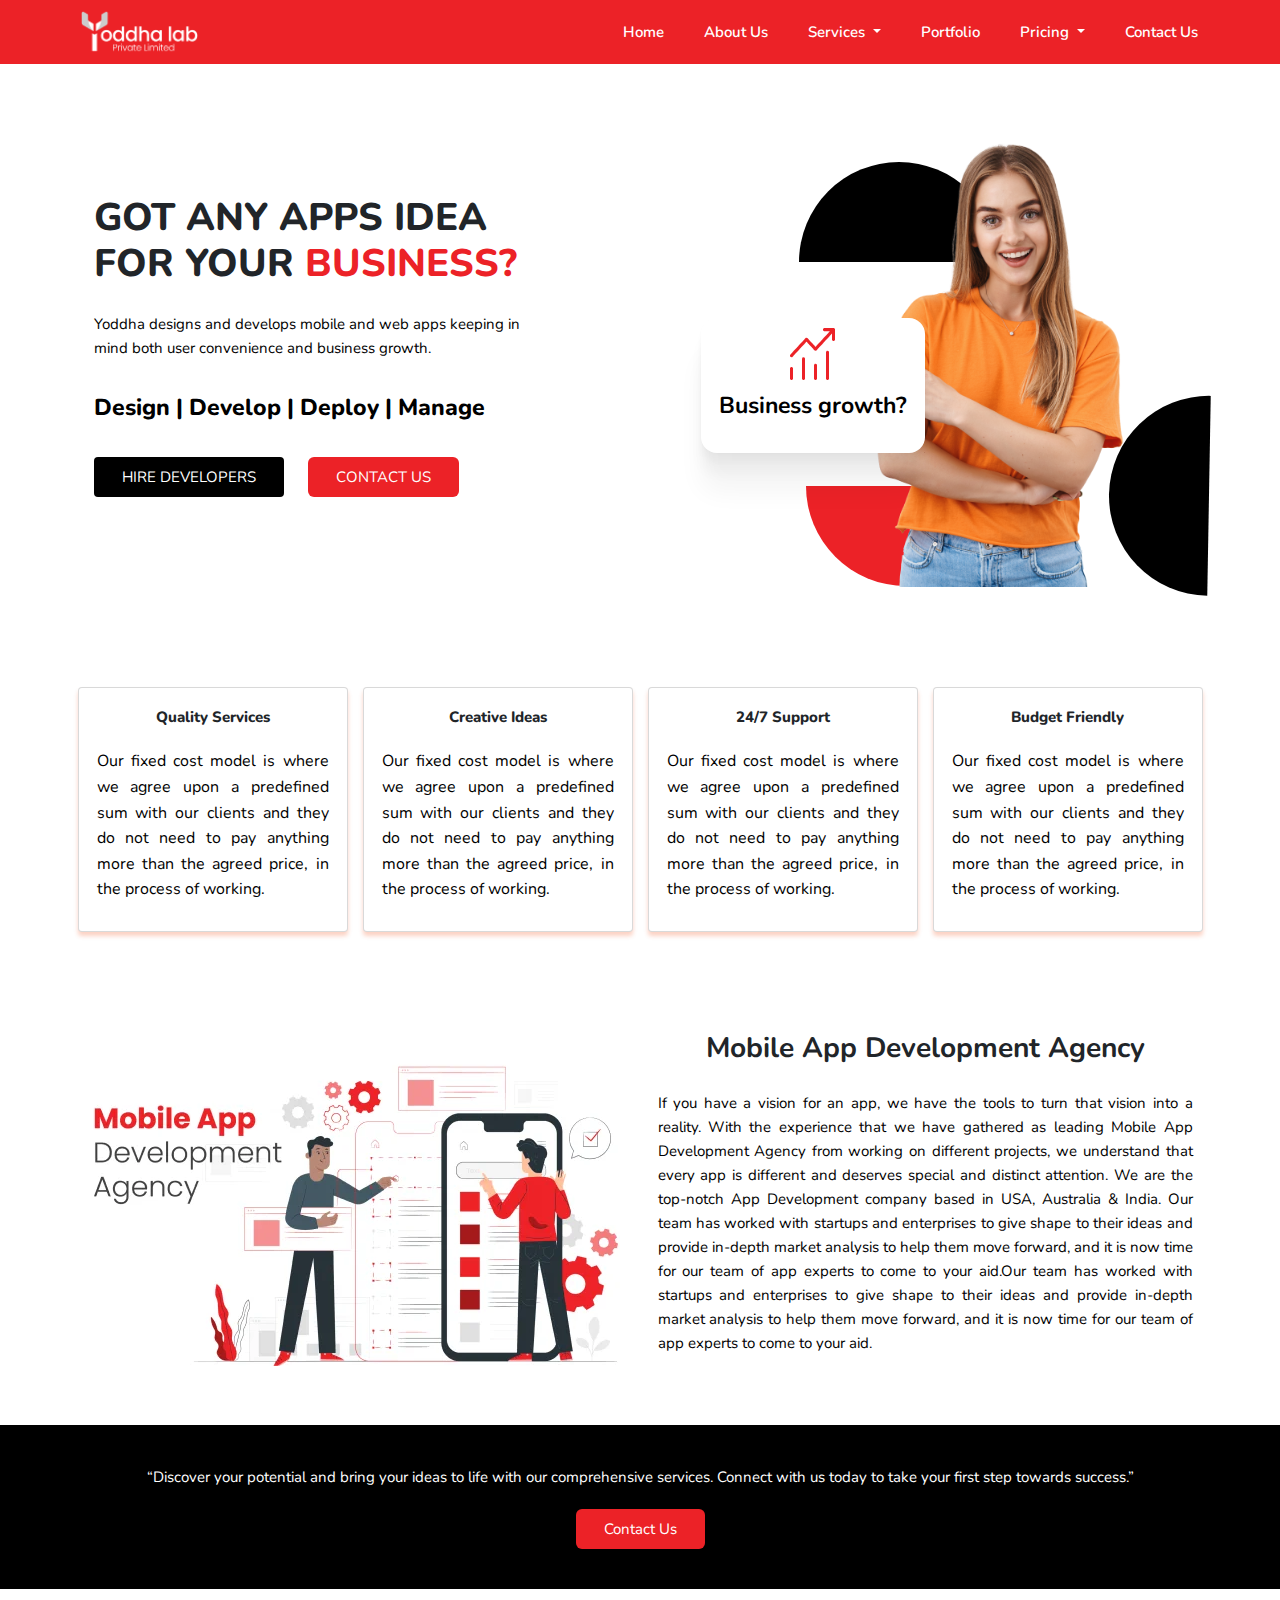
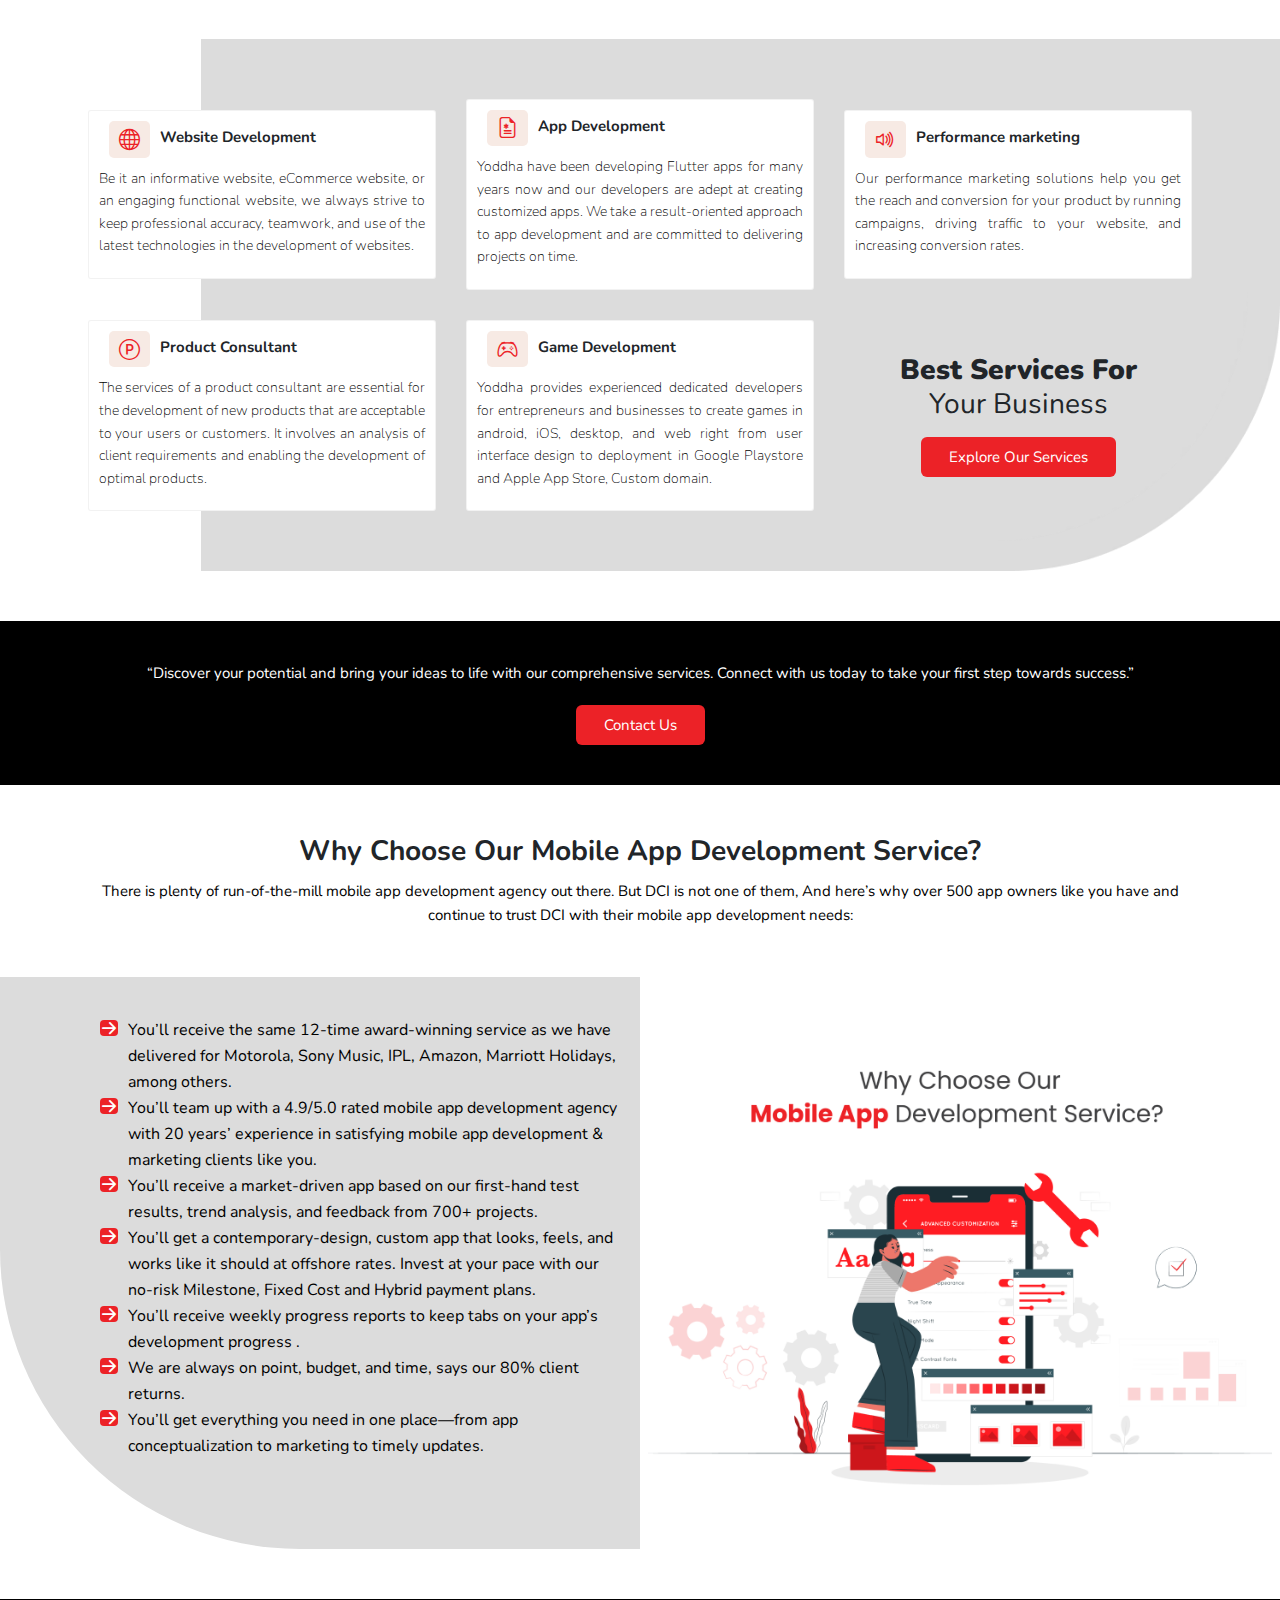
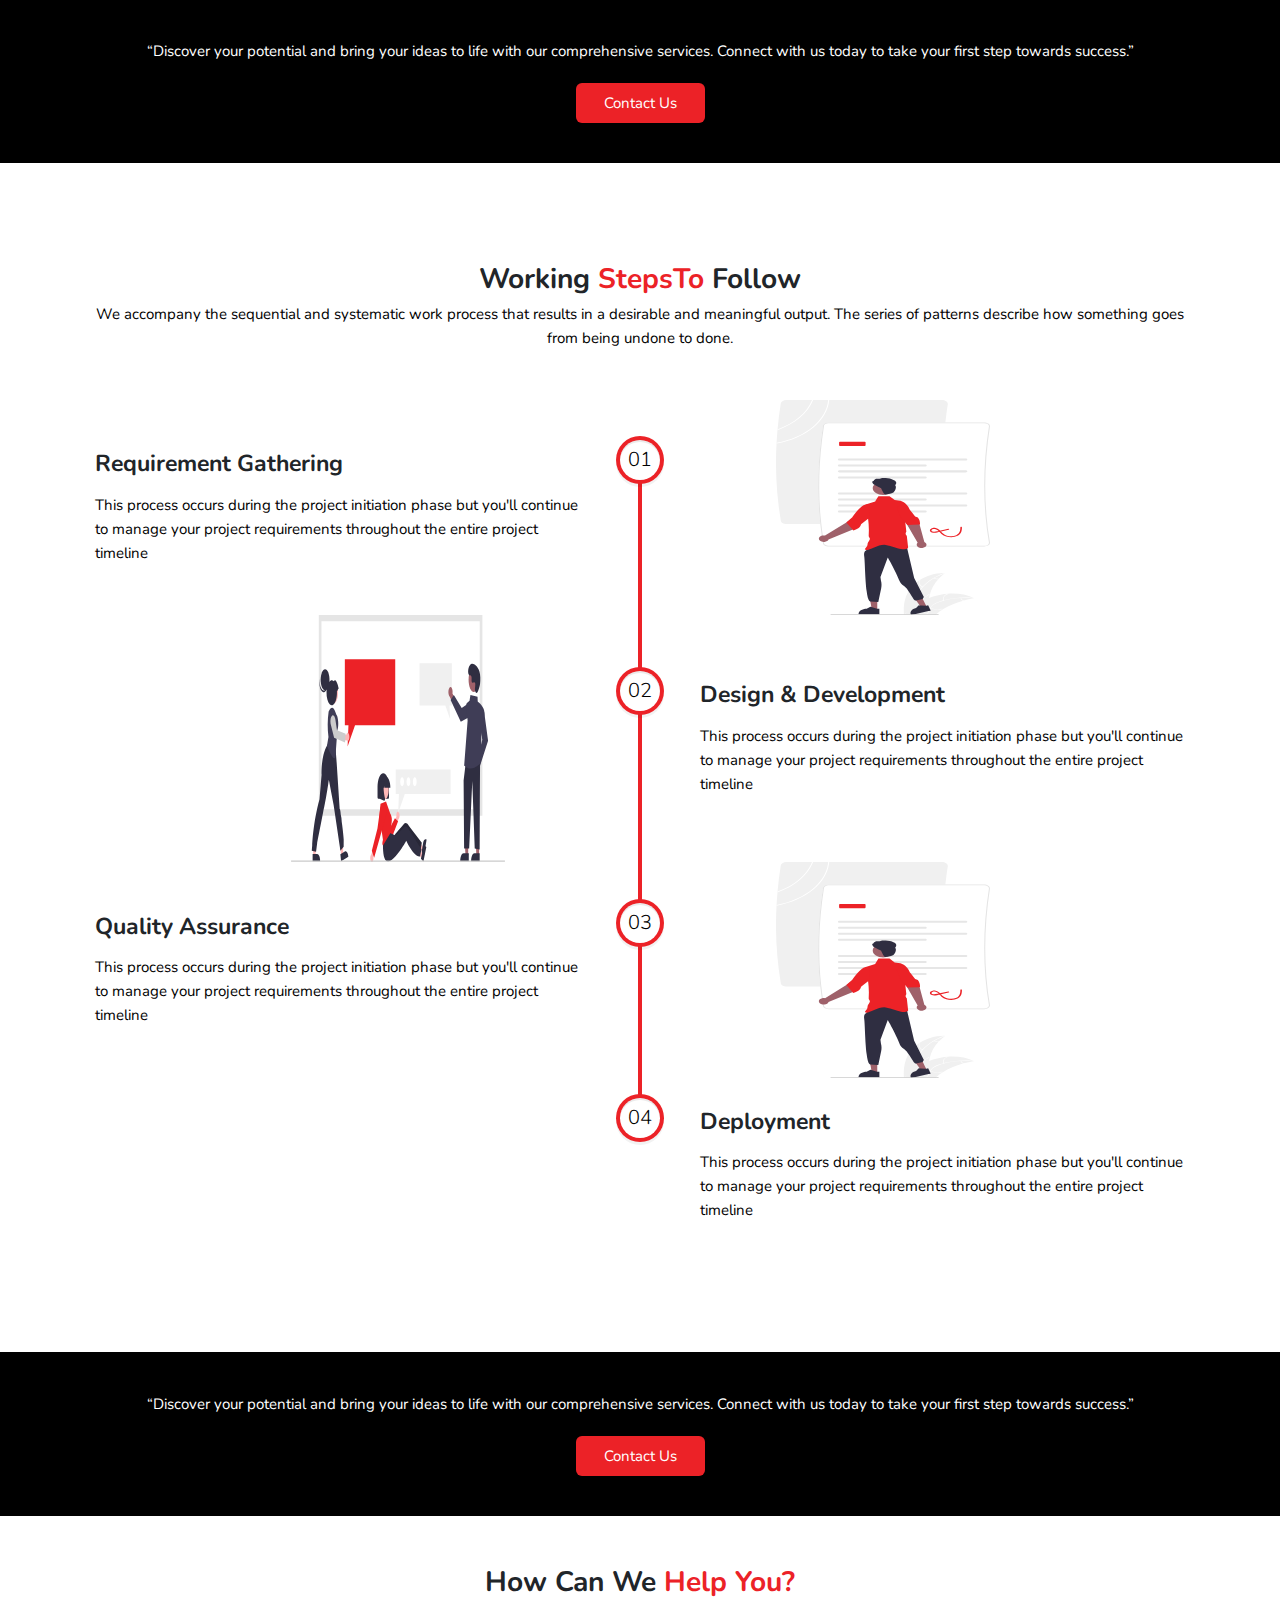
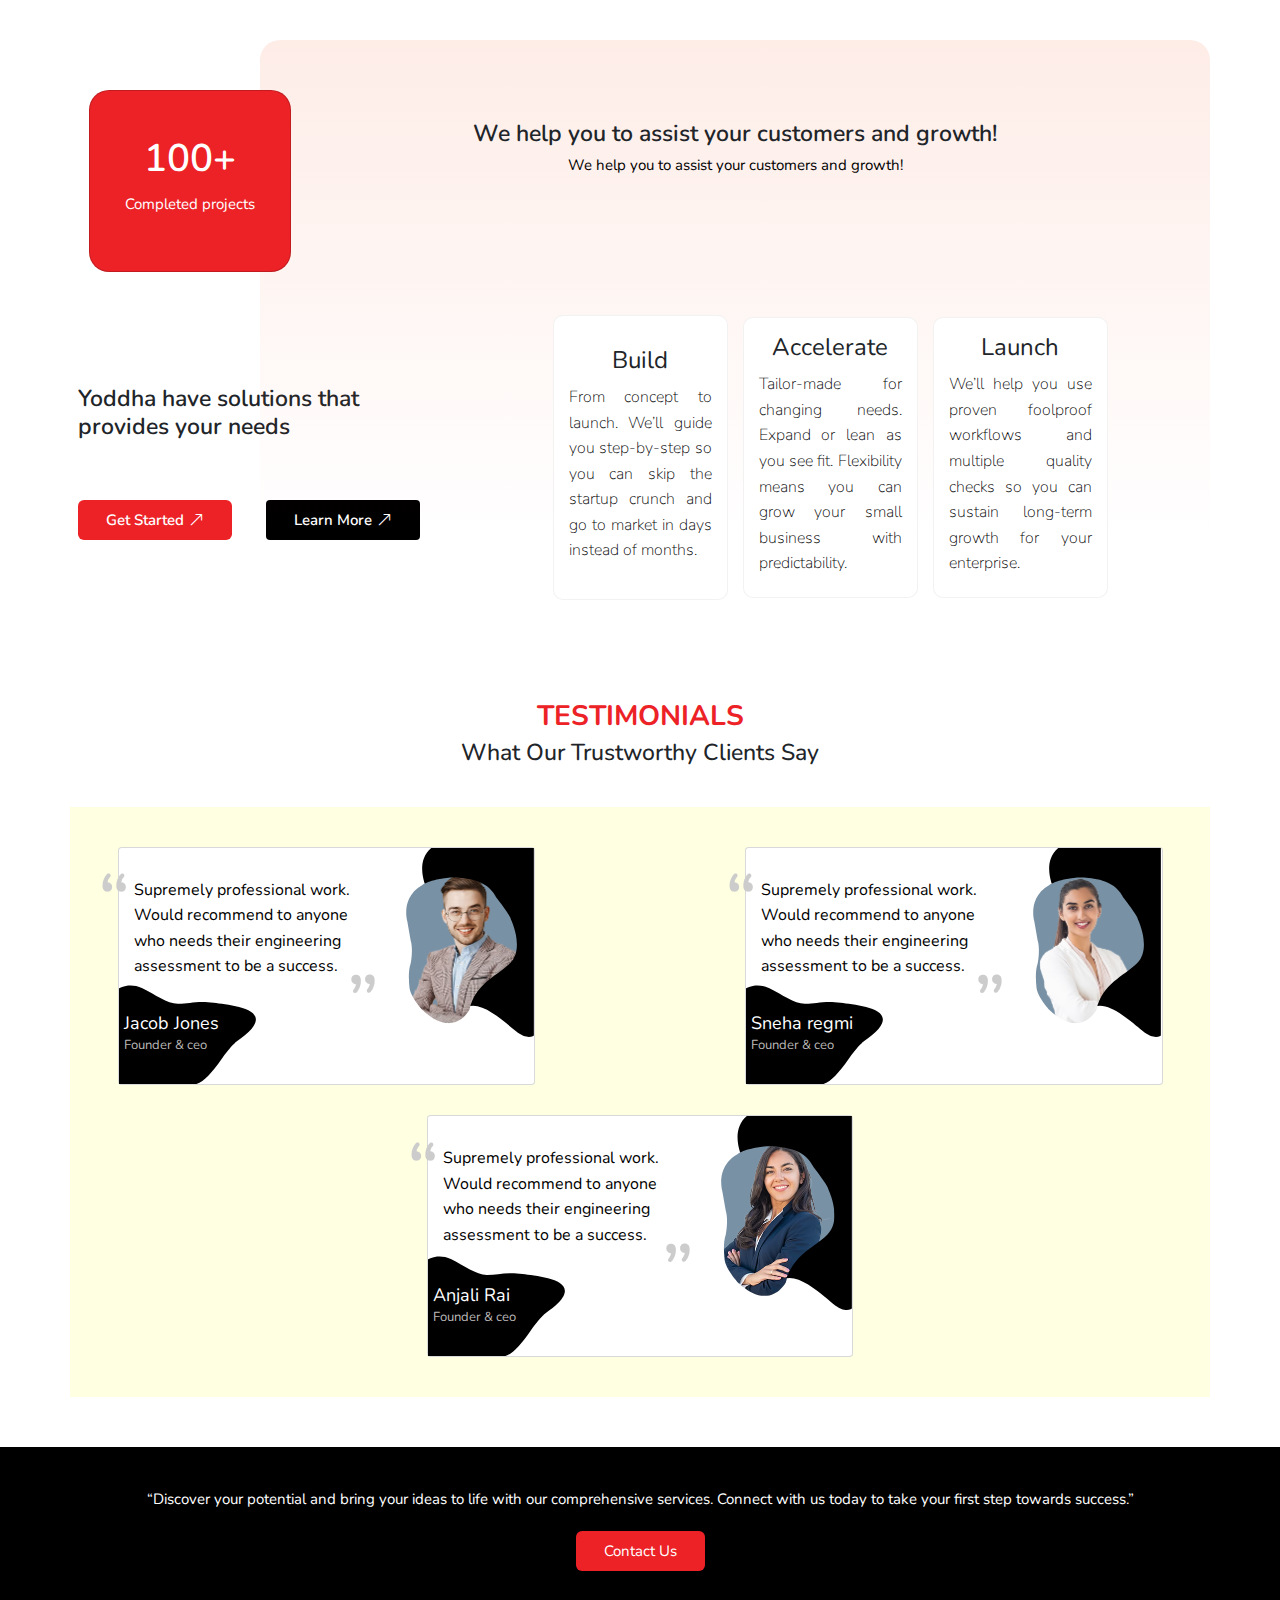
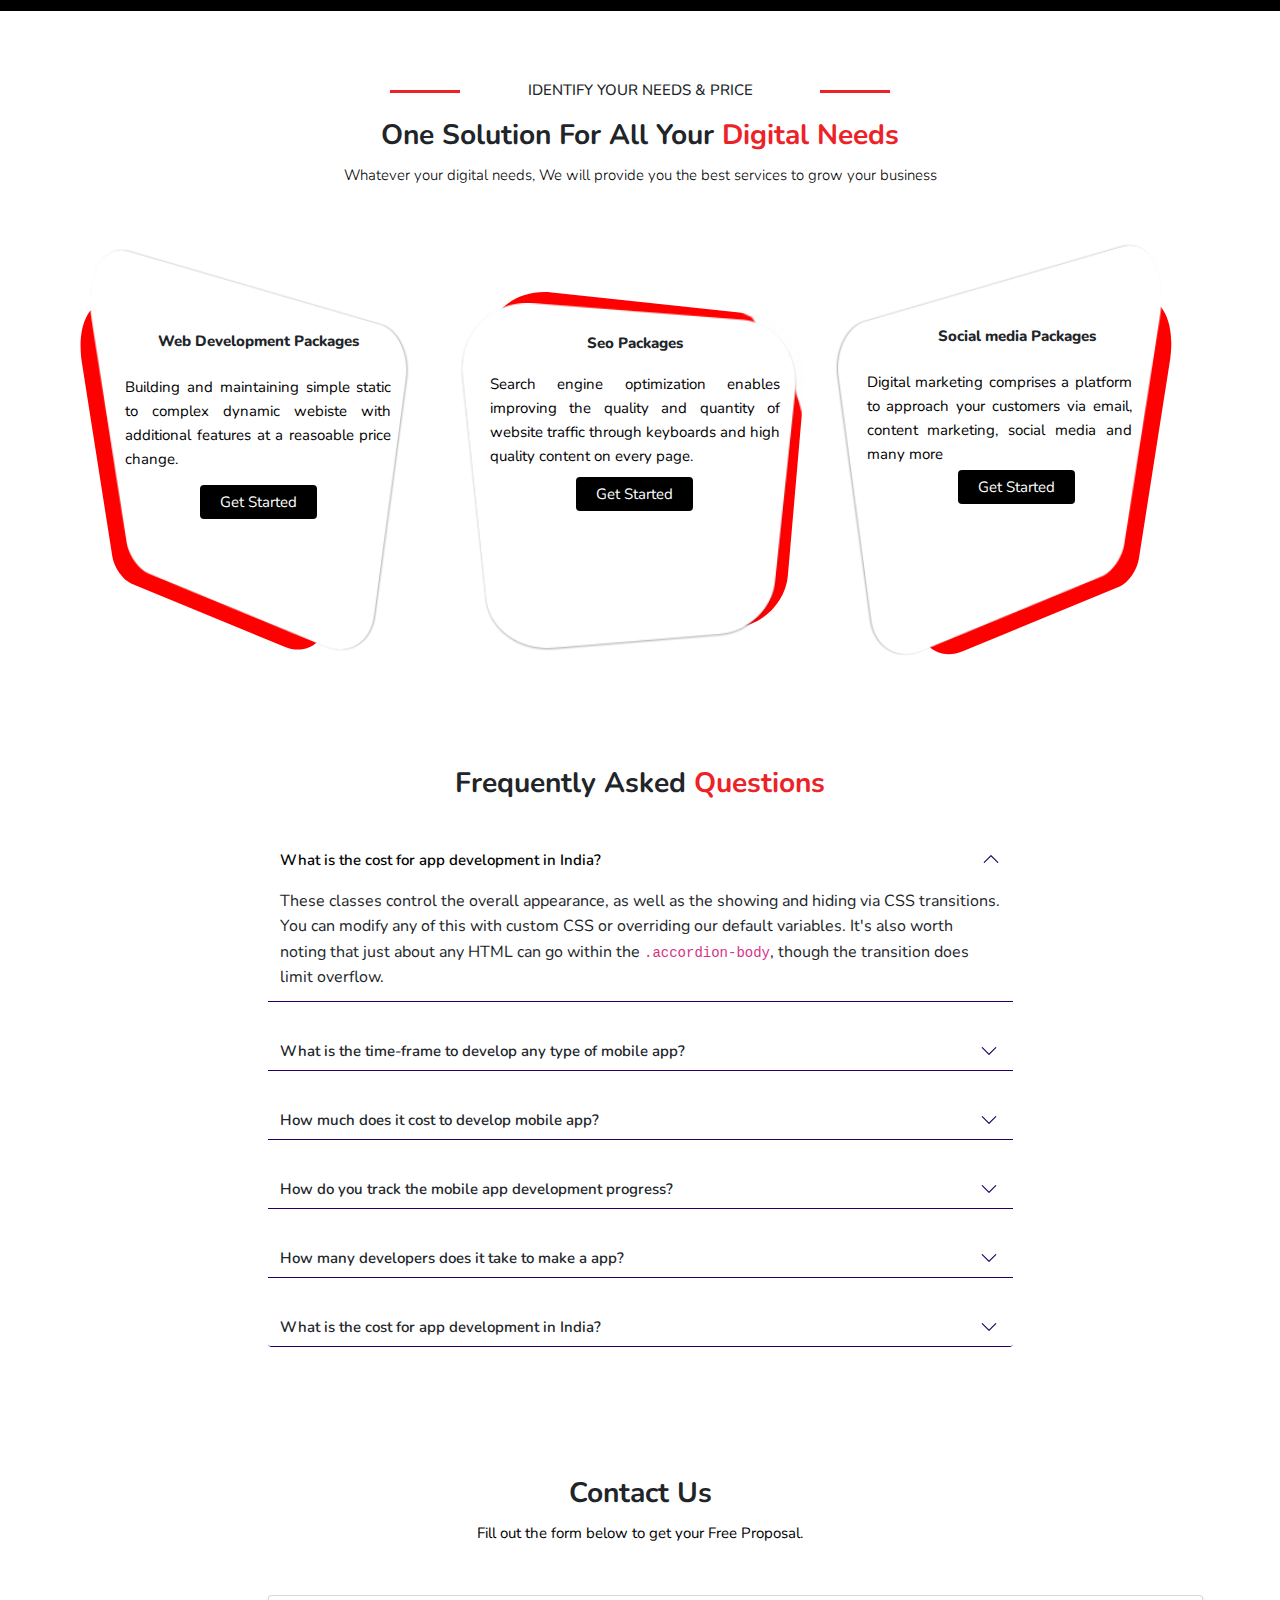
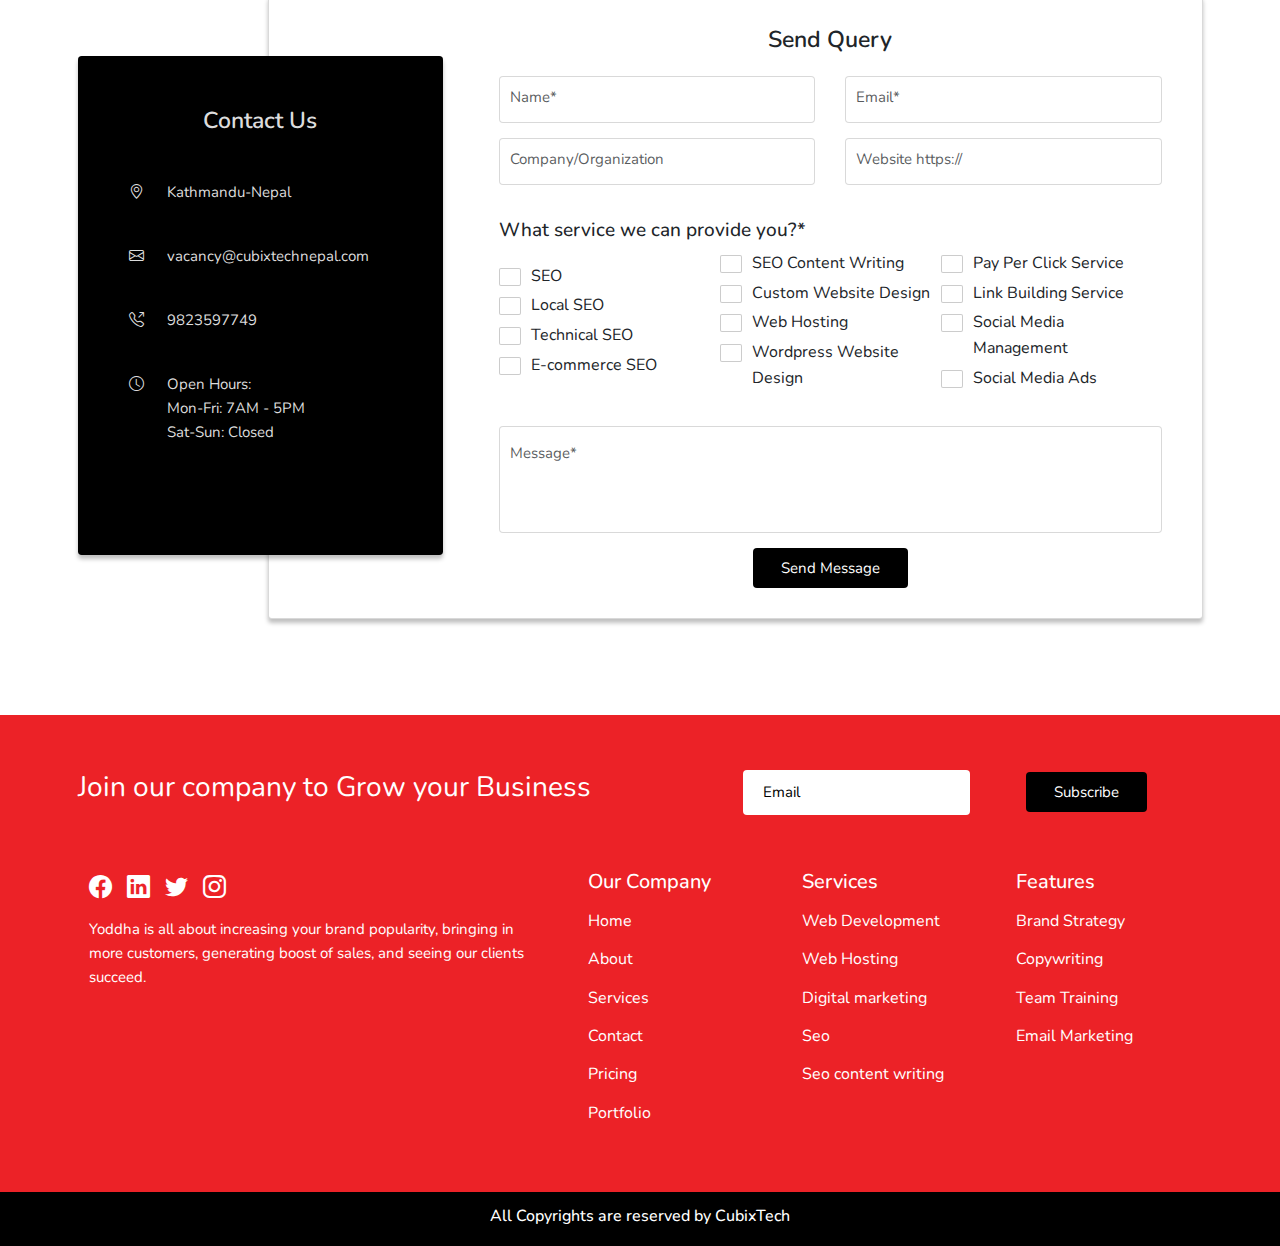
<file: Yoddha/index.html>
<!DOCTYPE html>
<html lang="en">
  <head>
    <meta charset="utf-8" />
    <meta name="viewport" content="width=device-width, initial-scale=1" />
    <title>Yoddha Lab</title>
    <link rel="stylesheet" type="text/css" href="style.css" />
  </head>
  <body>
    <header class="sticky-top">
      <div class="container">
        <nav class="navbar navbar-expand-lg navbar-top">
          <a class="navbar-brand order-0" href="/">
            <img class="logo" src="./img/yoddha-lab-logo.webp" alt="Logo" />
          </a>
          <button
            class="navbar-toggler order-2 order-lg-1"
            type="button"
            tabindex="0"
            data-bs-toggle="collapse"
            data-bs-target="#navbarSupportedContent"
            aria-controls="navbarSupportedContent"
            aria-expanded="false"
            aria-label="Toggle navigation"
          >
            <span class="navbar-toggler-icon"></span>
          </button>
          <div
            class="collapse navbar-collapse order-2 order-lg-1"
            id="navbarSupportedContent"
          >
            <ul class="navbar-nav ms-auto gap-lg-5">
              <li class="nav-item">
                <a class="nav-link" href="#">Home</a>
              </li>
              <li class="nav-item">
                <a class="nav-link" href="#">About Us</a>
              </li>
              <li class="nav-item dropdown">
                <span
                  class="nav-link dropdown-toggle"
                  role="button"
                  tabindex="0"
                  data-bs-auto-close="outside"
                  data-bs-toggle="dropdown"
                  aria-expanded="false"
                >
                  Services
                </span>
              </li>
              <li class="nav-item">
                <a class="nav-link" href="#">Portfolio</a>
              </li>
              <li class="nav-item dropdown">
                <span
                  class="nav-link dropdown-toggle"
                  role="button"
                  tabindex="0"
                  data-bs-auto-close="outside"
                  data-bs-toggle="dropdown"
                  aria-expanded="false"
                >
                  Pricing
                </span>
              </li>
              <li class="nav-item">
                <a class="nav-link" href="#">Contact Us</a>
              </li>
            </ul>
          </div>
        </nav>
      </div>
    </header>
    <main id="index">
      <section class="hero">
        <div class="container">
          <div class="row g-4 g-md-5">
            <div class="col-12 col-md-12 col-lg-5">
              <h1>GOT ANY APPS IDEA FOR YOUR <span>BUSINESS?</span></h1>
              <p>
                Yoddha designs and develops mobile and web apps keeping in mind
                both user convenience and business growth.
              </p>
              <p>Design | Develop | Deploy | Manage</p>

              <a href="#" class="bbtn-all">HIRE DEVELOPERS</a>
              <a href="#" class="btn-all">CONTACT US</a>
            </div>
            <div class="col-12 col-lg-2"></div>
            <div class="img-circle col-12 col-md-6 col-lg-4">
              <span class="circle-1"></span>
              <span class="circle-2"></span>
              <span class="circle-3"></span>
              <div class="card d-none d-lg-block">
                <div class="card-body">
                  <img src="./img/card-img-hero.png" />
                  <p>Business growth?</p>
                </div>
              </div>
              <img src="./img/girl.png" />
            </div>
          </div>
        </div>
      </section>
      <section class="service-card">
        <div class="container">
          <div class="row g-4 row-cols-1 row-cols-md-2 row-cols-lg-4">
            <div class="col">
              <div class="card">
                <div class="card-body">
                  <h3>Quality Services</h3>
                  <p>
                    Our fixed cost model is where we agree upon a predefined sum
                    with our clients and they do not need to pay anything more
                    than the agreed price, in the process of working.
                  </p>
                </div>
              </div>
            </div>
            <div class="col">
              <div class="card">
                <div class="card-body">
                  <h3>Creative Ideas</h3>
                  <p>
                    Our fixed cost model is where we agree upon a predefined sum
                    with our clients and they do not need to pay anything more
                    than the agreed price, in the process of working.
                  </p>
                </div>
              </div>
            </div>
            <div class="col">
              <div class="card">
                <div class="card-body">
                  <h3>24/7 Support</h3>
                  <p>
                    Our fixed cost model is where we agree upon a predefined sum
                    with our clients and they do not need to pay anything more
                    than the agreed price, in the process of working.
                  </p>
                </div>
              </div>
            </div>
            <div class="col">
              <div class="card">
                <div class="card-body">
                  <h3>Budget Friendly</h3>
                  <p>
                    Our fixed cost model is where we agree upon a predefined sum
                    with our clients and they do not need to pay anything more
                    than the agreed price, in the process of working.
                  </p>
                </div>
              </div>
            </div>
          </div>
        </div>
      </section>
      <section class="development-agency">
        <div class="container">
          <div class="row row-cols-1 row-cols-lg-2">
            <div class="col order-1 order-lg-0">
              <img
                src="./img/mobile-development-agency.webp"
                alt="Mobile App Development Agency"
              />
            </div>
            <div class="col">
              <h2>Mobile App Development Agency</h2>
              <p>
                If you have a vision for an app, we have the tools to turn that
                vision into a reality. With the experience that we have gathered
                as leading Mobile App Development Agency from working on
                different projects, we understand that every app is different
                and deserves special and distinct attention. We are the
                top-notch App Development company based in USA, Australia &
                India. Our team has worked with startups and enterprises to give
                shape to their ideas and provide in-depth market analysis to
                help them move forward, and it is now time for our team of app
                experts to come to your aid.Our team has worked with startups
                and enterprises to give shape to their ideas and provide
                in-depth market analysis to help them move forward, and it is
                now time for our team of app experts to come to your aid.
              </p>
            </div>
          </div>
        </div>
      </section>
      <section class="call-to-action">
        <div class="container-fluid">
          <p>
            “Discover your potential and bring your ideas to life with our
            comprehensive services. Connect with us today to take your first
            step towards success.”
          </p>
          <a href="#" class="btn-all mt-3">Contact Us </a>
        </div>
      </section>
      <section class="service-for-business">
        <div class="container-fluid">
          <div class="row">
            <div class="container">
              <div class="row g-4 g-lg-5">
                <div class="col-12 col-md-6 col-lg-4">
                  <div class="card">
                    <div class="card-heading">
                      <i class="bi bi-globe"></i>
                      <h3>Website Development</h3>
                    </div>
                    <div class="card-body">
                      <p>
                        Be it an informative website, eCommerce website, or an
                        engaging functional website, we always strive to keep
                        professional accuracy, teamwork, and use of the latest
                        technologies in the development of websites.
                      </p>
                    </div>
                  </div>
                </div>
                <div class="col-12 col-md-6 col-lg-4">
                  <div class="card">
                    <div class="card-heading">
                      <i class="bi bi-file-earmark-medical"></i>
                      <h3>App Development</h3>
                    </div>
                    <div class="card-body">
                      <p>
                        Yoddha have been developing Flutter apps for many years
                        now and our developers are adept at creating customized
                        apps. We take a result-oriented approach to app
                        development and are committed to delivering projects on
                        time.
                      </p>
                    </div>
                  </div>
                </div>
                <div class="col-12 col-md-6 col-lg-4">
                  <div class="card">
                    <div class="card-heading">
                      <i class="bi bi-volume-up"></i>
                      <h3>Performance marketing</h3>
                    </div>
                    <div class="card-body">
                      <p>
                        Our performance marketing solutions help you get the
                        reach and conversion for your product by running
                        campaigns, driving traffic to your website, and
                        increasing conversion rates.
                      </p>
                    </div>
                  </div>
                </div>

                <div class="col-12 col-md-6 col-lg-4">
                  <div class="card">
                    <div class="card-heading">
                      <i class="bi bi-p-circle"></i>
                      <h3>Product Consultant</h3>
                    </div>
                    <div class="card-body">
                      <p>
                        The services of a product consultant are essential for
                        the development of new products that are acceptable to
                        your users or customers. It involves an analysis of
                        client requirements and enabling the development of
                        optimal products.
                      </p>
                    </div>
                  </div>
                </div>
                <div class="col-12 col-md-6 col-lg-4">
                  <div class="card">
                    <div class="card-heading">
                      <i class="bi bi-controller"></i>
                      <h3>Game Development</h3>
                    </div>
                    <div class="card-body">
                      <p>
                        Yoddha provides experienced dedicated developers for
                        entrepreneurs and businesses to create games in android,
                        iOS, desktop, and web right from user interface design
                        to deployment in Google Playstore and Apple App Store,
                        Custom domain.
                      </p>
                    </div>
                  </div>
                </div>
                <div class="col-12 col-md-6 col-lg-4 last-service">
                  <h2>
                    <span> Best Services For</span><br />
                    Your Business
                  </h2>
                  <a href="#" class="btn-all mt-3">Explore Our Services</a>
                </div>
              </div>
            </div>
          </div>
        </div>
      </section>
      <section class="call-to-action">
        <div class="container-fluid">
          <p>
            “Discover your potential and bring your ideas to life with our
            comprehensive services. Connect with us today to take your first
            step towards success.”
          </p>
          <a href="#" class="btn-all mt-3">Contact Us </a>
        </div>
      </section>
      <section class="why-choose-our-service">
        <div class="container">
          <div class="heading-section">
            <h2>Why Choose Our Mobile App Development Service?</h2>
            <p>
              There is plenty of run-of-the-mill mobile app development agency
              out there. But DCI is not one of them, And here’s why over 500 app
              owners like you have and continue to trust DCI with their mobile
              app development needs:
            </p>
          </div>
        </div>
        <div class="container-fluid">
          <div class="row row-cols-1 row-cols-lg-2 justify-content-between">
            <div class="cols points-to-choose-us">
              <ul>
                <div class="arrow-list-item">
                  <i class="bi bi-arrow-right-short"></i>
                  <li>
                    You’ll receive the same 12-time award-winning service as we
                    have delivered for Motorola, Sony Music, IPL, Amazon,
                    Marriott Holidays, among others.
                  </li>
                </div>
                <div class="arrow-list-item">
                  <i class="bi bi-arrow-right-short"></i>
                  <li>
                    You’ll team up with a 4.9/5.0 rated mobile app development
                    agency with 20 years’ experience in satisfying mobile app
                    development & marketing clients like you.
                  </li>
                </div>
                <div class="arrow-list-item">
                  <i class="bi bi-arrow-right-short"></i>
                  <li>
                    You’ll receive a market-driven app based on our first-hand
                    test results, trend analysis, and feedback from 700+
                    projects.
                  </li>
                </div>
                <div class="arrow-list-item">
                  <i class="bi bi-arrow-right-short"></i>
                  <li>
                    You’ll get a contemporary-design, custom app that looks,
                    feels, and works like it should at offshore rates. Invest at
                    your pace with our no-risk Milestone, Fixed Cost and Hybrid
                    payment plans.
                  </li>
                </div>
                <div class="arrow-list-item">
                  <i class="bi bi-arrow-right-short"></i>
                  <li>
                    You’ll receive weekly progress reports to keep tabs on your
                    app’s development progress .
                  </li>
                </div>
                <div class="arrow-list-item">
                  <i class="bi bi-arrow-right-short"></i>
                  <li>
                    We are always on point, budget, and time, says our 80%
                    client returns.
                  </li>
                </div>
                <div class="arrow-list-item">
                  <i class="bi bi-arrow-right-short"></i>
                  <li>
                    You’ll get everything you need in one place—from app
                    conceptualization to marketing to timely updates.
                  </li>
                </div>
              </ul>
            </div>

            <div class="cols col-img">
              <img src="./img/why-choose-us.png" alt="Why Choose Us" />
            </div>
          </div>
        </div>
      </section>
      <section class="call-to-action">
        <div class="container-fluid">
          <p>
            “Discover your potential and bring your ideas to life with our
            comprehensive services. Connect with us today to take your first
            step towards success.”
          </p>
          <a href="#" class="btn-all mt-3">Contact Us </a>
        </div>
      </section>
      <section class="how-we-work">
        <div class="container">
          <div class="heading-section-center">
            <h2>Working <span>StepsTo</span> Follow</h2>
            <p>
              We accompany the sequential and systematic work process that
              results in a desirable and meaningful output. The series of
              patterns describe how something goes from being undone to done.
            </p>
          </div>
        </div>
        <div class="container">
          <div class="center-line">
            <a
              href="#how-we-work"
              class="scroll-icon"
              aria-label="Go Back to Top of how we work"
              ><i class="bi-arrow-bar-up"></i
            ></a>
          </div>
          <div class="row g-4 g-md-5 row-left">
            <div class="col-12 col-md-6 col-content">
              <span class="line-number">01</span>
              <h3>Requirement Gathering</h3>
              <p>
                This process occurs during the project initiation phase but
                you'll continue to manage your project requirements throughout
                the entire project timeline
              </p>
            </div>
            <div class="col-12 col-md-6">
              <img
                src="./img/P1.svg"
                loading="lazy"
                alt="Requirement Gathering"
              />
            </div>
          </div>
          <div class="row g-4 g-md-5 row-right">
            <div class="col-12 col-md-6 order-1 order-lg-0">
              <img
                src="./img/P2.svg"
                loading="lazy"
                alt="Design & Development"
              />
            </div>
            <div class="col-12 col-md-6 col-content order-0 order-lg-1">
              <span class="line-number">02</span>
              <h3>Design & Development</h3>
              <p>
                This process occurs during the project initiation phase but
                you'll continue to manage your project requirements throughout
                the entire project timeline
              </p>
            </div>
          </div>
          <div class="row g-4 g-md-5 row-left">
            <div class="col-12 col-md-6 col-content">
              <span class="line-number">03</span>
              <h3>Quality Assurance</h3>
              <p>
                This process occurs during the project initiation phase but
                you'll continue to manage your project requirements throughout
                the entire project timeline
              </p>
            </div>
            <div class="col-12 col-md-6">
              <img src="./img/P1.svg" loading="lazy" alt="Quality Assurance" />
            </div>
          </div>
          <div class="row g-4 g-md-5 row-right">
            <div class="col-12 col-md-6 order-1 order-lg-0">
              <img src="./img/P4.svg" loading="lazy" alt="Deployment" />
            </div>
            <div class="col-12 col-md-6 col-content order-0 order-lg-1">
              <span class="line-number">04</span>
              <h3>Deployment</h3>
              <p>
                This process occurs during the project initiation phase but
                you'll continue to manage your project requirements throughout
                the entire project timeline
              </p>
            </div>
          </div>
        </div>
      </section>
      <section class="call-to-action">
        <div class="container-fluid">
          <p>
            “Discover your potential and bring your ideas to life with our
            comprehensive services. Connect with us today to take your first
            step towards success.”
          </p>
          <a href="#" class="btn-all mt-3">Contact Us </a>
        </div>
      </section>
      <section class="how-can-we-help">
        <div class="container">
          <div class="heading-section">
            <h2>How Can We <span>Help You?</span></h2>
          </div>
          <div class="row justify-content-lg-end">
            <div class="col-12 col-lg-10">
              <h3>We help you to assist your customers and growth!</h3>
              <p>We help you to assist your customers and growth!</p>
              <div class="card">
                <div class="card-body">
                  <h3>100+</h3>
                  <p>Completed projects</p>
                </div>
              </div>
            </div>
          </div>
          <div class="row card-row justify-content-lg-around">
            <div class="col-12 col-md-6 col-lg-5">
              <h3>Yoddha have solutions that <br />provides your needs</h3>
              <div class="how-we-work-buttons" style="margin-top: 4rem">
                <a href="#" class="btn-all"
                  >Get Started<i class="bi bi-arrow-up-right"></i
                ></a>
                <a href="#" class="bbtn-all"
                  >Learn More<i class="bi bi-arrow-up-right"></i
                ></a>
              </div>
            </div>

            <div class="col-12 col-md-6 col-lg-2 d-flex align-items-stretch">
              <div class="card py-4">
                <div class="card-body d-flex flex-column">
                  <h4>Build</h4>
                  <p>
                    From concept to launch. We’ll guide you step-by-step so you
                    can skip the startup crunch and go to market in days instead
                    of months.
                  </p>
                </div>
              </div>
            </div>

            <div class="col-12 col-md-6 col-lg-2 d-flex align-items-stretch">
              <div class="card">
                <div class="card-body d-flex flex-column">
                  <h4>Accelerate</h4>
                  <p>
                    Tailor-made for changing needs. Expand or lean as you see
                    fit. Flexibility means you can grow your small business with
                    predictability.
                  </p>
                </div>
              </div>
            </div>
            <div class="col-12 col-md-6 col-lg-2 d-flex align-items-stretch">
              <div class="card">
                <div class="card-body d-flex flex-column">
                  <h4>Launch</h4>
                  <p>
                    We’ll help you use proven foolproof workflows and multiple
                    quality checks so you can sustain long-term growth for your
                    enterprise.
                  </p>
                </div>
              </div>
            </div>
            <div
              class="col-12 col-md-6 col-lg-1 d-flex align-items-stretch"
            ></div>
          </div>
        </div>
      </section>

      <section class="testimonials">
        <div class="container">
          <div class="heading-section">
            <h2><span>TESTIMONIALS</span></h2>
            <h3>What Our Trustworthy Clients Say</h3>
          </div>
          <div class="row background-row">
            <div class="col-12">
              <div class="row g-4 g-lg-5">
                <div class="col-12 col-md-6 col-lg-5">
                  <div class="card">
                    <div class="card-body">
                      <div class="row">
                        <div class="col-12 col-md-8">
                          <img
                            src="./img/quote.png"
                            alt="Starting Quote"
                            class="start-quote"
                          />
                          <p class="py-5 px-4">
                            Supremely professional work. Would recommend to
                            anyone who needs their engineering assessment to be
                            a success.
                          </p>
                          <img
                            src="./img/e-quote.png"
                            alt="Ending Quote"
                            class="end-quote"
                          />
                        </div>
                        <div class="col-12 col-md-4">
                          <img
                            src="./img/testimonials-1.svg"
                            alt="Testimonials Image 1"
                          />
                        </div>
                      </div>
                      <div class="row image-row">
                        <div class="col-12 col-md-5">
                          <img
                            src="./img/testimonials-black-bg.svg"
                            alt=""
                            width="140px"
                            height="140px"
                          />
                        </div>
                        <div class="col-12 col-md-5 col-lg-4">
                          <div class="testimonials-description">
                            <p>
                              Jacob Jones<br />
                              <span>Founder & ceo</span>
                            </p>
                          </div>
                        </div>
                      </div>
                    </div>
                  </div>
                </div>

                <div class="col-12 col-md-6 col-lg-5">
                  <div class="card">
                    <div class="card-body">
                      <div class="row">
                        <div class="col-12 col-md-8">
                          <img
                            src="./img/quote.png"
                            alt="Starting Quote"
                            class="start-quote"
                          />
                          <p class="py-5 px-4">
                            Supremely professional work. Would recommend to
                            anyone who needs their engineering assessment to be
                            a success.
                          </p>
                          <img
                            src="./img/e-quote.png"
                            alt="Ending Quote"
                            class="end-quote"
                          />
                        </div>
                        <div class="col-12 col-md-4">
                          <img
                            src="./img/testimonials-2.svg"
                            alt="Testimonials Image 1"
                          />
                        </div>
                      </div>
                      <div class="row image-row">
                        <div class="col-12 col-md-5">
                          <img
                            src="./img/testimonials-black-bg.svg"
                            alt=""
                            width="140px"
                            height="140px"
                          />
                        </div>
                        <div class="col-12 col-md-5 col-lg-4">
                          <div class="testimonials-description">
                            <p>
                              Sneha regmi<br />
                              <span>Founder & ceo</span>
                            </p>
                          </div>
                        </div>
                      </div>
                    </div>
                  </div>
                </div>
              </div>
              <div class="row">
                <div class="col-12 col-md-6 col-lg-5">
                  <div class="card">
                    <div class="card-body">
                      <div class="row">
                        <div class="col-12 col-md-8">
                          <img
                            src="./img/quote.png"
                            alt="Starting Quote"
                            class="start-quote"
                          />
                          <p class="py-5 px-4">
                            Supremely professional work. Would recommend to
                            anyone who needs their engineering assessment to be
                            a success.
                          </p>
                          <img
                            src="./img/e-quote.png"
                            alt="Ending Quote"
                            class="end-quote"
                          />
                        </div>
                        <div class="col-12 col-md-4">
                          <img
                            src="./img/testimonials-3.svg"
                            alt="Testimonials Image 1"
                          />
                        </div>
                      </div>
                      <div class="row image-row">
                        <div class="col-12 col-md-5">
                          <img
                            src="./img/testimonials-black-bg.svg"
                            alt=""
                            width="140px"
                            height="140px"
                          />
                        </div>
                        <div class="col-12 col-md-5 col-lg-4">
                          <div class="testimonials-description">
                            <p>
                              Anjali Rai<br />
                              <span>Founder & ceo</span>
                            </p>
                          </div>
                        </div>
                      </div>
                    </div>
                  </div>
                </div>
              </div>
            </div>
          </div>
        </div>
      </section>
      <section class="call-to-action">
        <div class="container-fluid">
          <p>
            “Discover your potential and bring your ideas to life with our
            comprehensive services. Connect with us today to take your first
            step towards success.”
          </p>
          <a href="#" class="btn-all mt-3">Contact Us </a>
        </div>
      </section>
      <section class="our-solutions">
        <div class="container">
          <div class="heading-section">
            <h4 class="hr-lines">IDENTIFY YOUR NEEDS & PRICE</h4>
            <h2>One Solution For All Your <span>Digital Needs</span></h2>
            <p>
              Whatever your digital needs, We will provide you the best services
              to grow your business
            </p>
          </div>
          <div
            class="row row-cols-1 row-cols-md-2 row-cols-lg-3 g-md-4 g-lg-5 justify-content-around"
          >
            <div class="col col-1">
              <div class="solutions-card-content">
                <h3>Web Development Packages</h3>
                <p>
                  Building and maintaining simple static to complex dynamic
                  webiste with additional features at a reasoable price change.
                </p>
                <a href="#" class="bbtn-all">Get Started</a>
              </div>
            </div>
            <div class="col col-2">
              <div class="solutions-card-content-2">
                <h3>Seo Packages</h3>
                <p>
                  Search engine optimization enables improving the quality and
                  quantity of website traffic through keyboards and high quality
                  content on every page.
                </p>
                <a href="#" class="bbtn-all">Get Started</a>
              </div>
            </div>
            <div class="col col-3">
              <div class="solutions-card-content">
                <h3>Social media Packages</h3>
                <p>
                  Digital marketing comprises a platform to approach your
                  customers via email, content marketing, social media and many
                  more
                </p>
                <a href="#" class="bbtn-all">Get Started</a>
              </div>
            </div>
          </div>
        </div>
      </section>
      <section class="faq">
        <div class="container">
          <div class="row justify-content-center">
            <div class="col-12 col-lg-8">
              <div class="heading-section">
                <h2>Frequently Asked <span>Questions</span></h2>
              </div>
              <div class="accordion" id="accordionExample">
                <div class="accordion-item">
                  <h3 class="accordion-header">
                    <button
                      class="accordion-button"
                      type="button"
                      data-bs-toggle="collapse"
                      data-bs-target="#collapseOne"
                      aria-expanded="true"
                      aria-controls="collapseOne"
                    >
                      What is the cost for app development in India?
                    </button>
                  </h3>
                  <div
                    id="collapseOne"
                    class="accordion-collapse collapse show"
                    data-bs-parent="#accordionExample"
                  >
                    <div class="accordion-body">
                      These classes control the overall appearance, as well as
                      the showing and hiding via CSS transitions. You can modify
                      any of this with custom CSS or overriding our default
                      variables. It's also worth noting that just about any HTML
                      can go within the <code>.accordion-body</code>, though the
                      transition does limit overflow.
                    </div>
                  </div>
                </div>
                <div class="accordion-item">
                  <h3 class="accordion-header">
                    <button
                      class="accordion-button collapsed"
                      type="button"
                      data-bs-toggle="collapse"
                      data-bs-target="#collapseTwo"
                      aria-expanded="false"
                      aria-controls="collapseTwo"
                    >
                      What is the time-frame to develop any type of mobile app?
                    </button>
                  </h3>
                  <div
                    id="collapseTwo"
                    class="accordion-collapse collapse"
                    data-bs-parent="#accordionExample"
                  >
                    <div class="accordion-body">
                      <strong>This is the second item's accordion body.</strong>
                      It is hidden by default, until the collapse plugin adds
                      the appropriate classes that we use to style each element.
                      These classes control the overall appearance, as well as
                      the showing and hiding via CSS transitions. You can modify
                      any of this with custom CSS or overriding our default
                      variables. It's also worth noting that just about any HTML
                      can go within the <code>.accordion-body</code>, though the
                      transition does limit overflow.
                    </div>
                  </div>
                </div>
                <div class="accordion-item">
                  <h3 class="accordion-header">
                    <button
                      class="accordion-button collapsed"
                      type="button"
                      data-bs-toggle="collapse"
                      data-bs-target="#collapseThree"
                      aria-expanded="false"
                      aria-controls="collapseThree"
                    >
                      How much does it cost to develop mobile app?
                    </button>
                  </h3>
                  <div
                    id="collapseThree"
                    class="accordion-collapse collapse"
                    data-bs-parent="#accordionExample"
                  >
                    <div class="accordion-body">
                      <strong>This is the third item's accordion body.</strong>
                      It is hidden by default, until the collapse plugin adds
                      the appropriate classes that we use to style each element.
                      These classes control the overall appearance, as well as
                      the showing and hiding via CSS transitions. You can modify
                      any of this with custom CSS or overriding our default
                      variables. It's also worth noting that just about any HTML
                      can go within the <code>.accordion-body</code>, though the
                      transition does limit overflow.
                    </div>
                  </div>
                </div>
                <div class="accordion-item">
                  <h3 class="accordion-header">
                    <button
                      class="accordion-button collapsed"
                      type="button"
                      data-bs-toggle="collapse"
                      data-bs-target="#collapseThree"
                      aria-expanded="false"
                      aria-controls="collapseThree"
                    >
                      How do you track the mobile app development progress?
                    </button>
                  </h3>
                  <div
                    id="collapseThree"
                    class="accordion-collapse collapse"
                    data-bs-parent="#accordionExample"
                  >
                    <div class="accordion-body">
                      <strong>This is the third item's accordion body.</strong>
                      It is hidden by default, until the collapse plugin adds
                      the appropriate classes that we use to style each element.
                      These classes control the overall appearance, as well as
                      the showing and hiding via CSS transitions. You can modify
                      any of this with custom CSS or overriding our default
                      variables. It's also worth noting that just about any HTML
                      can go within the <code>.accordion-body</code>, though the
                      transition does limit overflow.
                    </div>
                  </div>
                </div>
                <div class="accordion-item">
                  <h3 class="accordion-header">
                    <button
                      class="accordion-button collapsed"
                      type="button"
                      data-bs-toggle="collapse"
                      data-bs-target="#collapseThree"
                      aria-expanded="false"
                      aria-controls="collapseThree"
                    >
                      How many developers does it take to make a app?
                    </button>
                  </h3>
                  <div
                    id="collapseThree"
                    class="accordion-collapse collapse"
                    data-bs-parent="#accordionExample"
                  >
                    <div class="accordion-body">
                      <strong>This is the third item's accordion body.</strong>
                      It is hidden by default, until the collapse plugin adds
                      the appropriate classes that we use to style each element.
                      These classes control the overall appearance, as well as
                      the showing and hiding via CSS transitions. You can modify
                      any of this with custom CSS or overriding our default
                      variables. It's also worth noting that just about any HTML
                      can go within the <code>.accordion-body</code>, though the
                      transition does limit overflow.
                    </div>
                  </div>
                </div>
                <div class="accordion-item">
                  <h3 class="accordion-header">
                    <button
                      class="accordion-button collapsed"
                      type="button"
                      data-bs-toggle="collapse"
                      data-bs-target="#collapseThree"
                      aria-expanded="false"
                      aria-controls="collapseThree"
                    >
                      What is the cost for app development in India?
                    </button>
                  </h3>
                  <div
                    id="collapseThree"
                    class="accordion-collapse collapse"
                    data-bs-parent="#accordionExample"
                  >
                    <div class="accordion-body">
                      <strong>This is the third item's accordion body.</strong>
                      It is hidden by default, until the collapse plugin adds
                      the appropriate classes that we use to style each element.
                      These classes control the overall appearance, as well as
                      the showing and hiding via CSS transitions. You can modify
                      any of this with custom CSS or overriding our default
                      variables. It's also worth noting that just about any HTML
                      can go within the <code>.accordion-body</code>, though the
                      transition does limit overflow.
                    </div>
                  </div>
                </div>
              </div>
            </div>
          </div>
        </div>
      </section>
      <section class="contact-us">
        <div class="container">
          <div class="heading-section">
            <h2>Contact Us</h2>
            <p>Fill out the form below to get your Free Proposal.</p>
          </div>
          <div class="row justify-content-lg-end">
            <div class="col-12 col-lg-10">
              <div class="card">
                <div class="card-body">
                  <h3>Send Query</h3>
                  <form>
                    <div class="row g-4 gx-md-5">
                      <div class="col-12 col-md-6">
                        <input
                          type="text"
                          class="form-control"
                          id="form_name"
                          placeholder="Name*"
                          name="Name"
                          required
                        />
                      </div>
                      <div class="col-12 col-md-6">
                        <input
                          type="email"
                          class="form-control"
                          id="form_email"
                          placeholder="Email*"
                          name="Email"
                          required
                        />
                      </div>
                      <div class="col-12 col-md-6">
                        <input
                          type="text"
                          class="form-control"
                          id="form_company"
                          placeholder="Company/Organization"
                          name="Company"
                          required
                        />
                      </div>
                      <div class="col-12 col-md-6">
                        <input
                          type="text"
                          class="form-control"
                          id="form_company"
                          placeholder="Website https://"
                          name="website"
                          required
                        />
                      </div>
                      <div class="col-12">
                        <div class="row g-0">
                          <label class="form-label"
                            >What service we can provide you?*</label
                          >
                          <div class="col-12 col-md-4">
                            <div class="form-check">
                              <input
                                class="form-check-input"
                                type="checkbox"
                                name="Service Web Design"
                                value="Website Design"
                                id="flexCheckDefault1"
                              />
                              <label
                                class="form-check-label"
                                for="flexCheckDefault1"
                              >
                                SEO
                              </label>
                            </div>
                            <div class="form-check">
                              <input
                                class="form-check-input"
                                type="checkbox"
                                name="Service SEO"
                                value="SEO"
                                id="flexCheckDefault2"
                              />
                              <label
                                class="form-check-label"
                                for="flexCheckDefault2"
                              >
                                Local SEO
                              </label>
                            </div>
                            <div class="form-check">
                              <input
                                class="form-check-input"
                                type="checkbox"
                                name="Service SEO"
                                value="SEO"
                                id="flexCheckDefault2"
                              />
                              <label
                                class="form-check-label"
                                for="flexCheckDefault2"
                              >
                                Technical SEO
                              </label>
                            </div>
                            <div class="form-check">
                              <input
                                class="form-check-input"
                                type="checkbox"
                                name="Service SEO"
                                value="SEO"
                                id="flexCheckDefault2"
                              />
                              <label
                                class="form-check-label"
                                for="flexCheckDefault2"
                              >
                                E-commerce SEO
                              </label>
                            </div>
                          </div>
                          <div class="col-12 col-md-4">
                            <div class="form-check">
                              <input
                                class="form-check-input"
                                type="checkbox"
                                name="Service SEO Content Writing"
                                value="SEO Content Writing"
                                id="flexCheckDefault3"
                              />
                              <label
                                class="form-check-label"
                                for="flexCheckDefault3"
                              >
                                SEO Content Writing
                              </label>
                            </div>
                            <div class="form-check">
                              <input
                                class="form-check-input"
                                type="checkbox"
                                name="Service Social Media Marketing"
                                value="Social Media Marketing"
                                id="flexCheckDefault4"
                              />
                              <label
                                class="form-check-label"
                                for="flexCheckDefault4"
                              >
                                Custom Website Design
                              </label>
                            </div>
                            <div class="form-check">
                              <input
                                class="form-check-input"
                                type="checkbox"
                                name="Service Social Media Marketing"
                                value="Social Media Marketing"
                                id="flexCheckDefault4"
                              />
                              <label
                                class="form-check-label"
                                for="flexCheckDefault4"
                              >
                                Web Hosting
                              </label>
                            </div>
                            <div class="form-check">
                              <input
                                class="form-check-input"
                                type="checkbox"
                                name="Service Social Media Marketing"
                                value="Social Media Marketing"
                                id="flexCheckDefault4"
                              />
                              <label
                                class="form-check-label"
                                for="flexCheckDefault4"
                              >
                                Wordpress Website Design
                              </label>
                            </div>
                          </div>
                          <div class="col-12 col-md-4">
                            <div class="form-check">
                              <input
                                class="form-check-input"
                                type="checkbox"
                                name="Service Pay Per Click"
                                value="Pay Per Click Service"
                                id="flexCheckDefault5"
                              />
                              <label
                                class="form-check-label"
                                for="flexCheckDefault5"
                              >
                                Pay Per Click Service
                              </label>
                            </div>
                            <div class="form-check">
                              <input
                                class="form-check-input"
                                type="checkbox"
                                name="Service Pay Per Click"
                                value="Pay Per Click Service"
                                id="flexCheckDefault5"
                              />
                              <label
                                class="form-check-label"
                                for="flexCheckDefault5"
                              >
                                Link Building Service
                              </label>
                            </div>
                            <div class="form-check">
                              <input
                                class="form-check-input"
                                type="checkbox"
                                name="Service Pay Per Click"
                                value="Pay Per Click Service"
                                id="flexCheckDefault5"
                              />
                              <label
                                class="form-check-label"
                                for="flexCheckDefault5"
                              >
                                Social Media Management
                              </label>
                            </div>
                            <div class="form-check">
                              <input
                                class="form-check-input"
                                type="checkbox"
                                name="Service Pay Per Click"
                                value="Pay Per Click Service"
                                id="flexCheckDefault5"
                              />
                              <label
                                class="form-check-label"
                                for="flexCheckDefault5"
                              >
                                Social Media Ads
                              </label>
                            </div>
                          </div>
                        </div>
                      </div>
                      <div class="col-12">
                        <textarea
                          class="form-control mt-4"
                          id="form_message"
                          name="Message"
                          placeholder="Message*"
                          rows="5"
                          required
                        ></textarea>
                      </div>
                      <div class="col-12 text-center">
                        <button class="bbtn-all">Send Message</button>
                      </div>
                    </div>
                  </form>
                </div>
              </div>
            </div>
          </div>
          <div class="row row-2">
            <div class="col-12 col-md-6 col-lg-4">
              <div class="card d-flex justify-content-md-center">
                <h3>Contact Us</h3>
                <div class="card-body">
                  <ul>
                    <li><i class="bi-geo-alt"></i>Kathmandu-Nepal</li>

                    <li>
                      <i class="bi-envelope"></i>
                      <a href="mailto:vacancy@cubixtechnepal.com"
                        >vacancy@cubixtechnepal.com</a
                      >
                    </li>
                    <li>
                      <i class="bi-telephone-outbound"></i>
                      <a href="tel:+977 9823597749" target="_blank"
                        >9823597749</a
                      >
                    </li>

                    <li>
                      <i class="bi bi-clock"></i>Open Hours:<br />
                      Mon-Fri: 7AM - 5PM<br />
                      Sat-Sun: Closed
                    </li>
                  </ul>
                </div>
              </div>
            </div>
          </div>
        </div>
      </section>

      <footer id="footer">
        <section class="top-footer">
          <div class="container">
            <div class="row">
              <div class="col-12 col-md-5 col-lg-7">
                <p>Join our company to Grow your Business</p>
              </div>
              <div class="col-12 col-md-7 col-lg-5 footer-btn">
                <input
                  type="email"
                  placeholder="Email"
                  name="email"
                  class="btn"
                />

                <a href="#" class="bbtn-all">Subscribe</a>
              </div>
            </div>
            <div class="row justify-content-around">
              <div class="col-12 col-md-5">
                <ul class="social-media-icons">
                  <li><i class="bi bi-facebook"></i></li>
                  <li><i class="bi bi-linkedin"></i></li>
                  <li><i class="bi bi-twitter"></i></li>
                  <li><i class="bi bi-instagram"></i></li>
                </ul>
                <p>
                  Yoddha is all about increasing your brand popularity, bringing
                  in more customers, generating boost of sales, and seeing our
                  clients succeed.
                </p>
              </div>
              <div class="col-12 col-md-2">
                <h4>Our Company</h4>
                <ul>
                  <li><a href="#">Home</a></li>
                  <li><a href="#">About</a></li>

                  <li>
                    <a href="#">Services</a>
                  </li>
                  <li><a href="#">Contact</a></li>
                  <li><a href="#">Pricing</a></li>
                  <li><a href="#">Portfolio</a></li>
                </ul>
              </div>
              <div class="col-12 col-md-2">
                <h4>Services</h4>
                <ul>
                  <li><a href="#">Web Development</a></li>
                  <li><a href="#">Web Hosting</a></li>

                  <li>
                    <a href="#">Digital marketing</a>
                  </li>
                  <li><a href="#">Seo</a></li>
                  <li><a href="#">Seo content writing</a></li>
                </ul>
              </div>
              <div class="col-12 col-md-2">
                <h4>Features</h4>
                <ul>
                  <li><a href="#">Brand Strategy</a></li>
                  <li><a href="#">Copywriting</a></li>

                  <li>
                    <a href="#">Team Training</a>
                  </li>
                  <li><a href="#">Email Marketing</a></li>
                </ul>
              </div>
            </div>
          </div>
        </section>
        <section class="bottom-footer">
          <div class="container text-center">
            <h4>All Copyrights are reserved by CubixTech</h4>
          </div>
        </section>
      </footer>
    </main>

    <script
      src="https://cdn.jsdelivr.net/npm/bootstrap@5.2.3/dist/js/bootstrap.bundle.min.js"
      integrity="sha384-kenU1KFdBIe4zVF0s0G1M5b4hcpxyD9F7jL+jjXkk+Q2h455rYXK/7HAuoJl+0I4"
      crossorigin="anonymous"
    ></script>
  </body>
</html>
</file>
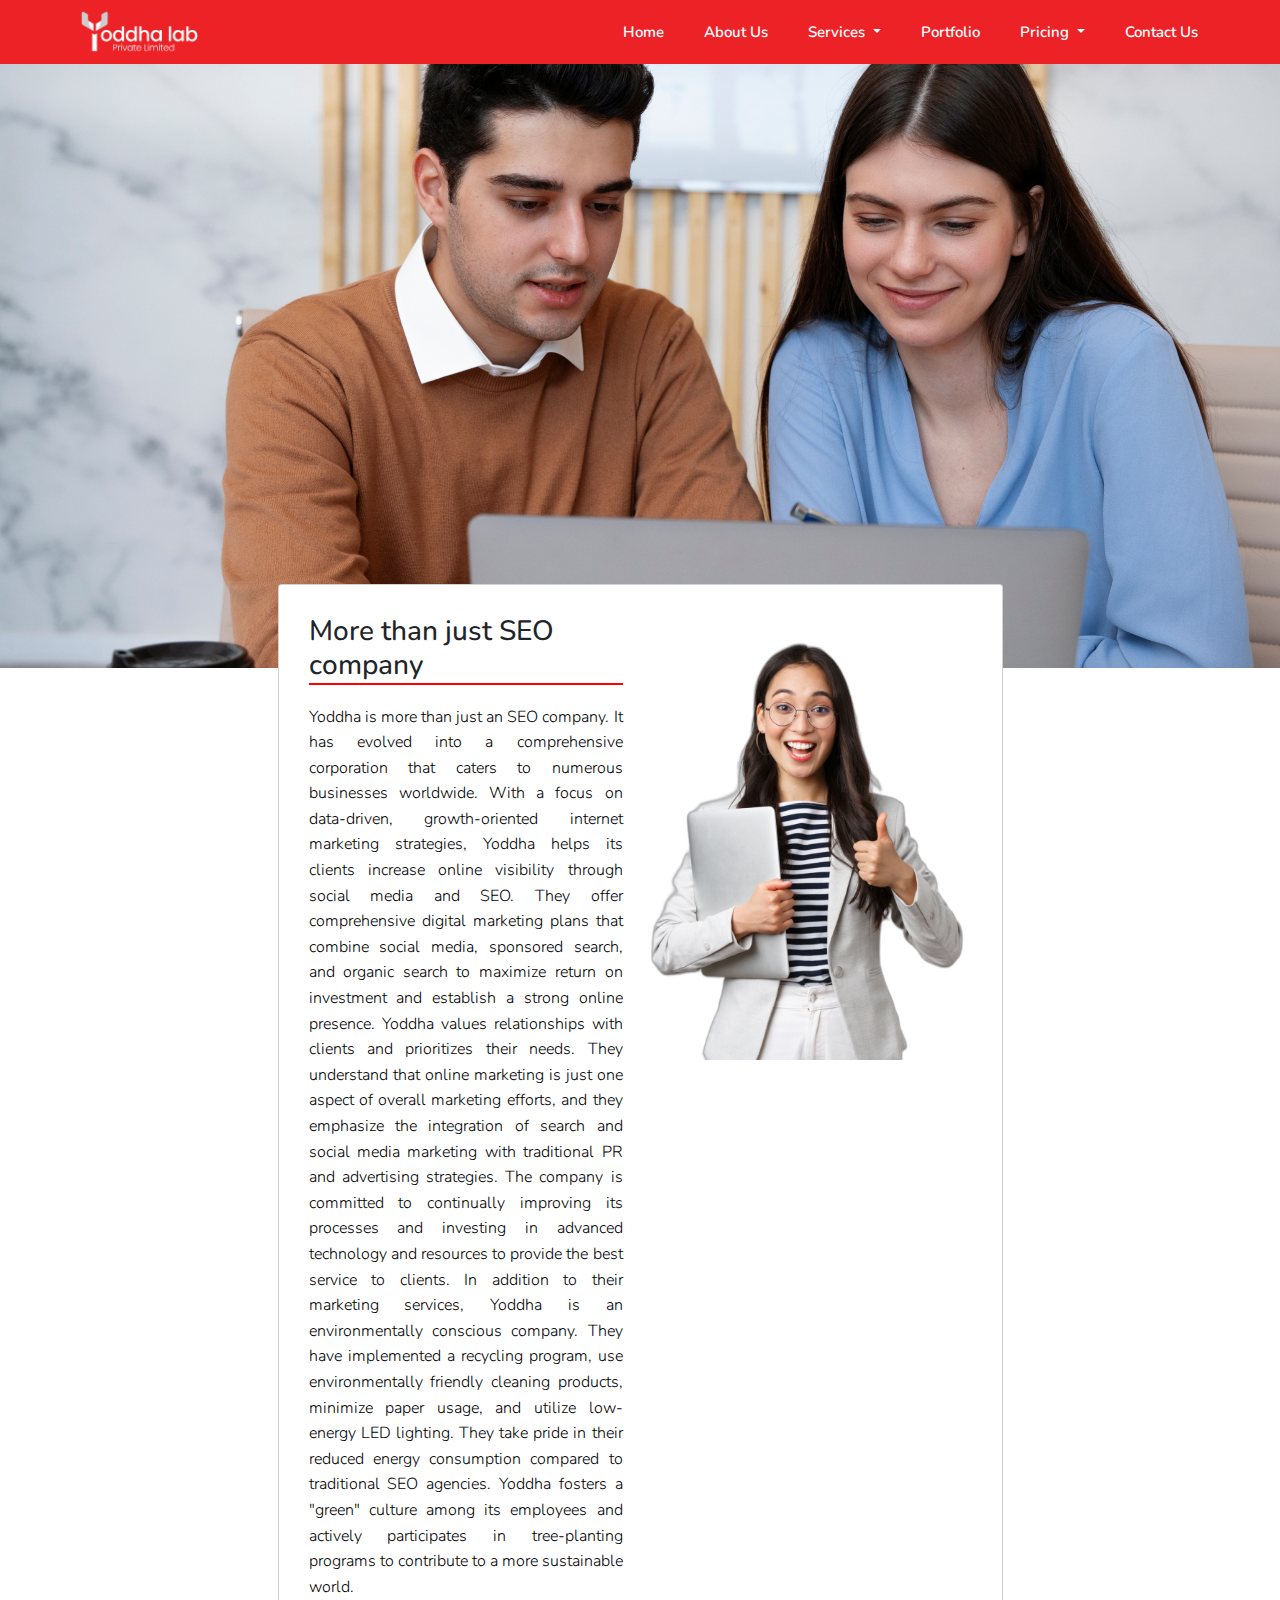
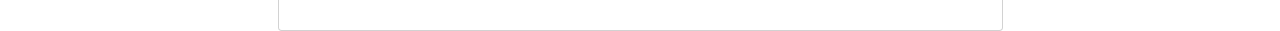
<file: Yoddha/about-us.html>
<html lang="en">
  <head>
    <meta charset="UTF-8" />
    <meta name="viewport" content="width=device-width, initial-scale=1.0" />
    <title>About Us</title>
    <link rel="stylesheet" type="text/css" href="style.css" />
  </head>
  <body>
    <header class="sticky-top">
      <div class="container">
        <nav class="navbar navbar-expand-lg navbar-top">
          <a class="navbar-brand order-0" href="/">
            <img class="logo" src="./img/yoddha-lab-logo.webp" alt="Logo" />
          </a>
          <button
            class="navbar-toggler order-2 order-lg-1"
            type="button"
            tabindex="0"
            data-bs-toggle="collapse"
            data-bs-target="#navbarSupportedContent"
            aria-controls="navbarSupportedContent"
            aria-expanded="false"
            aria-label="Toggle navigation"
          >
            <span class="navbar-toggler-icon"></span>
          </button>
          <div
            class="collapse navbar-collapse order-2 order-lg-1"
            id="navbarSupportedContent"
          >
            <ul class="navbar-nav ms-auto gap-lg-5">
              <li class="nav-item">
                <a class="nav-link" href="#">Home</a>
              </li>
              <li class="nav-item">
                <a class="nav-link" href="#">About Us</a>
              </li>
              <li class="nav-item dropdown">
                <span
                  class="nav-link dropdown-toggle"
                  role="button"
                  tabindex="0"
                  data-bs-auto-close="outside"
                  data-bs-toggle="dropdown"
                  aria-expanded="false"
                >
                  Services
                </span>
              </li>
              <li class="nav-item">
                <a class="nav-link" href="#">Portfolio</a>
              </li>
              <li class="nav-item dropdown">
                <span
                  class="nav-link dropdown-toggle"
                  role="button"
                  tabindex="0"
                  data-bs-auto-close="outside"
                  data-bs-toggle="dropdown"
                  aria-expanded="false"
                >
                  Pricing
                </span>
              </li>
              <li class="nav-item">
                <a class="nav-link" href="#">Contact Us</a>
              </li>
            </ul>
          </div>
        </nav>
      </div>
    </header>
    <main id="about-us-main">
      <section class="about-us-hero"></section>
      <!-- <div class="container justify-content-center">
        <div class="row">
          <div class="card" style="width: 60%">
            <div class="card-body">
              <div class="col-12 col-md-6 col-lg-6">
                <h5 class="card-title">Card title</h5>
                <h6 class="card-subtitle mb-2 text-muted">Card subtitle</h6>
                <p class="card-text">
                  Some quick example text to build on the card title and make up
                  the bulk of the card's content.
                </p>
              </div>
              <div class="col-12 col-md-6 col-lg-6">
                <h5 class="card-title">Card title</h5>
                <h6 class="card-subtitle mb-2 text-muted">Card subtitle</h6>
                <p class="card-text">
                  Some quick example text to build on the card title and make up
                  the bulk of the card's content.
                </p>
              </div>
            </div>
          </div>
        </div>
      </div> -->
      <div class="container">
        <div class="card custom-card">
          <div class="row g-4">
            <div class="col-md-6">
              <div class="card-body">
                <h2>More than just SEO company</h2>
                <p class="card-text">
                  Yoddha is more than just an SEO company. It has evolved into a
                  comprehensive corporation that caters to numerous businesses
                  worldwide. With a focus on data-driven, growth-oriented
                  internet marketing strategies, Yoddha helps its clients
                  increase online visibility through social media and SEO. They
                  offer comprehensive digital marketing plans that combine
                  social media, sponsored search, and organic search to maximize
                  return on investment and establish a strong online presence.
                  Yoddha values relationships with clients and prioritizes their
                  needs. They understand that online marketing is just one
                  aspect of overall marketing efforts, and they emphasize the
                  integration of search and social media marketing with
                  traditional PR and advertising strategies. The company is
                  committed to continually improving its processes and investing
                  in advanced technology and resources to provide the best
                  service to clients. In addition to their marketing services,
                  Yoddha is an environmentally conscious company. They have
                  implemented a recycling program, use environmentally friendly
                  cleaning products, minimize paper usage, and utilize
                  low-energy LED lighting. They take pride in their reduced
                  energy consumption compared to traditional SEO agencies.
                  Yoddha fosters a "green" culture among its employees and
                  actively participates in tree-planting programs to contribute
                  to a more sustainable world.
                </p>
              </div>
            </div>
            <div class="col-md-6">
              <img
                src="./img/about-girl.webp"
                alt="Card Image"
                class="img-fluid"
              />
            </div>
          </div>
        </div>
      </div>
    </main>
  </body>
</html>
</file>
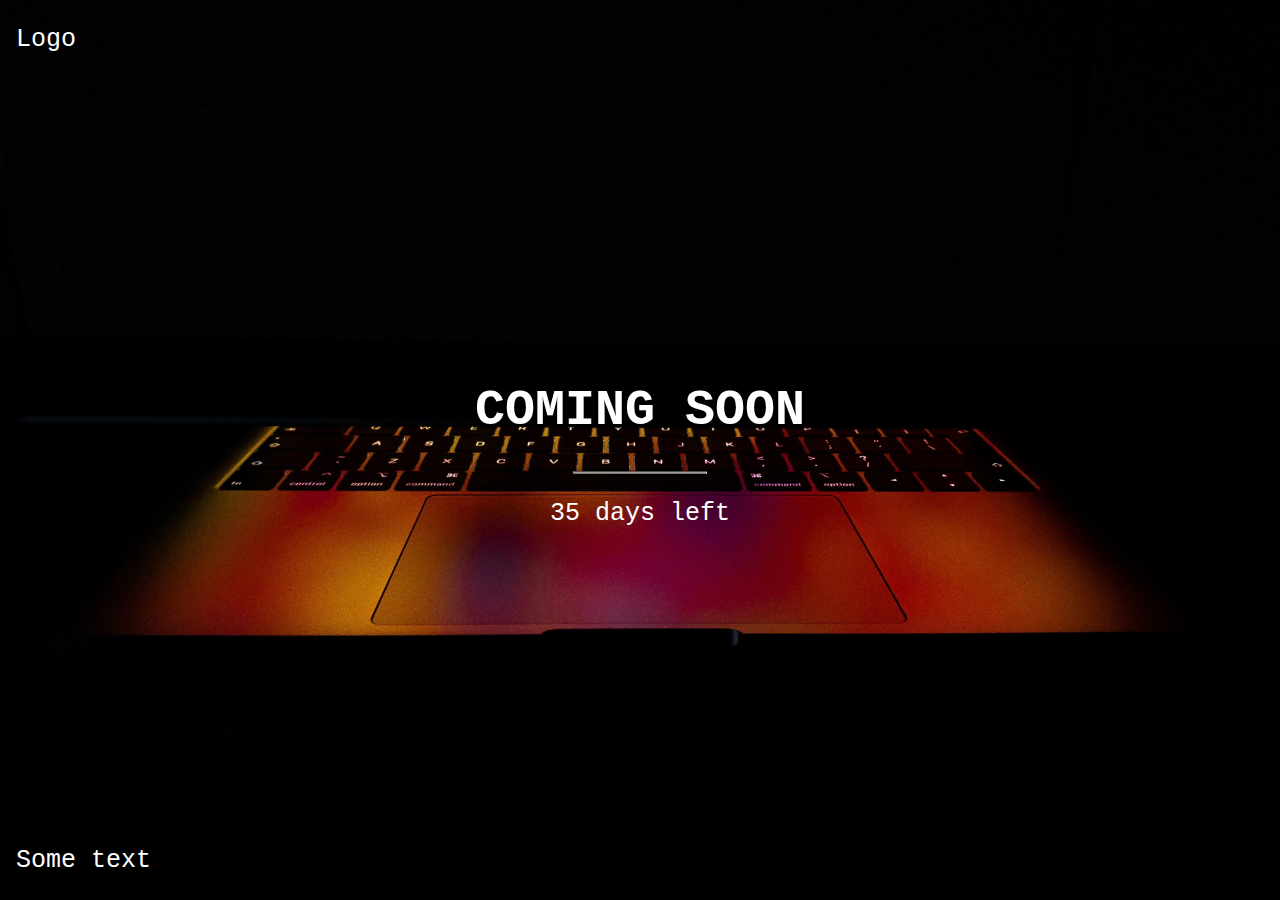
<file: Yoddha/coming-soon.html>
<!DOCTYPE html>
<html>
  <style>
    body,
    html {
      height: 100%;
      margin: 0;
    }

    .bgimg {
      background-image: url("coming-soon.webp");
      height: 100%;
      background-position: center;
      background-size: cover;
      position: relative;
      color: white;
      font-family: "Courier New", Courier, monospace;
      font-size: 25px;
    }

    .topleft {
      position: absolute;
      top: 0;
      left: 16px;
    }

    .bottomleft {
      position: absolute;
      bottom: 0;
      left: 16px;
    }

    .middle {
      position: absolute;
      top: 50%;
      left: 50%;
      transform: translate(-50%, -50%);
      text-align: center;
    }

    hr {
      margin: auto;
      width: 40%;
    }
  </style>
  <body>
    <div class="bgimg">
      <div class="topleft">
        <p>Logo</p>
      </div>
      <div class="middle">
        <h1>COMING SOON</h1>
        <hr />
        <p>35 days left</p>
      </div>
      <div class="bottomleft">
        <p>Some text</p>
      </div>
    </div>
  </body>
</html>
</file>
<file: Yoddha/style.css>
@import url("https://cdn.jsdelivr.net/npm/bootstrap@5.3.0-alpha1/dist/css/bootstrap.min.css");
@import url("https://cdn.jsdelivr.net/npm/bootstrap-icons@1.10.3/font/bootstrap-icons.css");
@import url("https://fonts.googleapis.com/css2?family=Nunito:wght@300;400;500;600;700;800&display=swap");
:root {
  font-size: 62.5%;
  --color-primary: #ec2227;
  --color-text: #000000;
  --card-shadow: 0px 38.5185px 25.4815px rgba(0, 0, 0, 0.0425185),
    0px 20px 13px rgba(0, 0, 0, 0.035),
    0px 8.14815px 6.51852px rgba(0, 0, 0, 0.0274815),
    0px 1.85185px 3.14815px rgba(0, 0, 0, 0.0168519);
  --h1-fontsize: clamp(2.6rem, 3vw, 7rem);
  --h2-fontsize: clamp(2.2rem, 2.2vw, 5rem);
  --h3-fontsize: clamp(2rem, 1.8vw, 4rem);
  --p-h4-fontsize: clamp(1.5rem, 1.1vw, 3rem);
  --h5-fontsize: clamp(1.6rem, 1.2vw, 2.7rem);
  --h6-fontsize: clamp(1.4rem, 1.1vw, 2.3rem);
}
*,
*::before,
*::after {
  box-sizing: border-box;
  margin: 0;
  padding: 0;
  font: inherit;
}
html {
  scroll-behavior: smooth;
  scroll-padding-top: 6rem;
}
body {
  font-family: "Nunito", sans-serif;
  font-size: 1.6rem;
  overflow-x: hidden;
  line-height: 1.6;
}
section {
  padding: 5rem 0;
}
p,
li {
  font-size: var(--p-h4-fontsize);
  color: var(--color-text);
}
a {
  text-decoration: none;
  color: var(--color-primary);
}
/* a:hover {
  color: var(--color-primary);
 
} */
.btn-all {
  display: inline-block;
  width: fit-content;
  font-size: var(--p-h4-fontsize);
  background-color: var(--color-primary);
  color: #fff;
  padding: 0.8rem 2.8rem;
  border-radius: 0.6rem;
  margin: auto;
  border: none;
}
.bbtn-all {
  display: inline-block;
  width: fit-content;
  font-size: var(--p-h4-fontsize);
  background-color: var(--color-text);
  color: #fff;
  padding: 0.8rem 2.8rem;
  border-radius: 0.4rem;
  margin: auto;
  border: none;
}
.btn-all:hover {
  background-size: 0;
  color: #fff;
}
button.btn-all {
  display: block;
}
h1 {
  font-size: var(--h1-fontsize);
  font-weight: 800;
}
h2 {
  font-size: var(--h2-fontsize);
  font-weight: 700;
}
h3 {
  font-size: var(--h3-fontsize);
  font-weight: 600;
}
h4 {
  font-size: var(--p-h4-fontsize);
}
h5 {
  font-size: var(--h5-fontsize);
}
h6 {
  font-size: var(--h6-fontsize);
}
img,
picture,
svg,
video {
  max-width: 100%;
  height: auto;
}
section .row {
  align-items: center;
}
section .heading-section {
  text-align: center;
  padding: 0 0 3.5rem;
}
section .heading-section-center {
  text-align: center;
}
section .heading-section p {
  padding: 0.5rem 0;
}
section .heading-section h2 span {
  color: var(--color-primary);
}

header {
  background: var(--color-primary);
}
header .navbar .navbar-brand .logo {
  width: 122px;
  height: auto;
}
header .nav-item .nav-link {
  position: relative;
}
header .nav-item .nav-link::before {
  content: "";
  position: absolute;
  background-color: rgba(247, 234, 228, 1);
  top: 85%;
  left: 5%;
  width: 0%;
  height: 2px;
  transition: all 0.6s linear;
}
header .nav-item > .nav-link:hover::before {
  width: 90%;
}
header .navbar .nav-link {
  text-decoration: none;
  transition: background-size 0.5s ease;
  font-weight: 600;
  color: #fff;
}
.call-to-action {
  background-color: var(--color-text);
  text-align: center;
  padding: 4rem 0;
}
.call-to-action p {
  color: #ffffff;
  text-align: center;
}

.contact-us {
  margin-bottom: 6rem;
}

.contact-us .row:has(form) .card {
  padding: 2rem 3rem 2rem 22rem;
  border: 1px solid rgba(0, 0, 0, 0.15);
  box-shadow: 0px 4px 4px rgba(0, 0, 0, 0.25);
}
.contact-us .row .card:has(form) h3 {
  text-align: center;
  padding-bottom: 1.8rem;
}
.contact-us .row .card form .form-control {
  padding: 1.5rem 1rem;
  border-radius: 0.4rem;
  border: 1px solid rgba(0, 0, 0, 0.15);
  resize: none;
}
.contact-us .row .card form .form-control::placeholder {
  font-size: var(--p-h4-fontsize);
  font-weight: 400;
}
.contact-us .row .card form .form-label {
  padding: 1.5rem 0 0;
  font-weight: 500;
  font-size: 1.9rem;
}
.contact-us .row .card form .form-check {
  display: flex;
  gap: 1rem;
  padding-bottom: 0.3rem;
}
.contact-us .row .card form .form-check label {
  font-size: var(--h5-fontsize);
  font-weight: 400;
}
.contact-us .row .card form .form-check .form-check-input {
  padding: 0.8rem 1rem;
  border: 1px solid rgba(0, 0, 0, 0.2);
  border-radius: 0.2rem;
}

.contact-us .row-2 {
  margin-top: -50%;
  margin-bottom: 5rem;
}
.contact-us .row-2 .card {
  background-color: #000000;
  color: #dcdcdc;
  box-shadow: 0px 4px 4px rgba(0, 0, 0, 0.25);
  padding: 5rem 3rem;
}
.contact-us .row-2 .card .card-body {
  padding: 4rem 2rem 2rem 0rem;
}
.contact-us .row-2 .card {
  background-color: #000000;
  color: #dcdcdc;
  box-shadow: 0px 4px 4px rgba(0, 0, 0, 0.25);
  padding: 5rem 3rem;
}
.contact-us .row-2 .card .card-body {
  padding: 4rem 2rem 2rem 0rem;
}

.contact-us .row-2 .card {
  background-color: #000000;
  color: #dcdcdc;
  box-shadow: 0px 4px 4px rgba(0, 0, 0, 0.25);
  padding: 5rem 3rem;
}
.contact-us .row-2 .card .card-body {
  padding: 4rem 2rem 2rem 0rem;
}
.contact-us .row-2 .card h3 {
  text-align: center;
}
.contact-us .row-2 .card ul li {
  color: #dcdcdc;
  list-style: none;
  display: flex;
  gap: 2.3rem;

  margin-bottom: 4rem;
}

.contact-us .row-2 .card ul li a {
  color: #dcdcdc;
}
@media (max-width: 991px) {
  .contact-us .row:has(form) .card {
    padding: 2rem;
    border: 1px solid rgba(0, 0, 0, 0.15);
    box-shadow: 0px 4px 4px rgba(0, 0, 0, 0.25);
  }
  .contact-us .row-2 {
    margin-top: 5rem;
    justify-content: center;
  }
  .contact-us .row-2 .card {
    background-color: #000000;
    color: #dcdcdc;
    box-shadow: 0px 4px 4px rgba(0, 0, 0, 0.25);
    padding: 5rem 3rem;
  }
  .contact-us .row-2 .card .card-body {
    padding: 4rem 2rem 2rem 0rem;
  }
}
@media (max-width: 576px) {
  .contact-us .row-2 .card {
    background-color: #000000;
    color: #dcdcdc;
    box-shadow: 0px 4px 4px rgba(0, 0, 0, 0.25);
    padding: 5rem 1.5rem;
  }
  .contact-us .row-2 .card ul li {
    gap: 1rem;
  }
}
.faq .container .accordion-item {
  border: none;
  border-bottom: 1px solid #210062;

  margin-bottom: 3rem;
}
.faq .container .accordion-item .accordion-header button {
  font-size: var(--p-h4-fontsize);
}
.faq .container .accordion-item .accordion-button::after {
  background-image: url("data:image/svg+xml,%3Csvg xmlns='http://www.w3.org/2000/svg' width='20' height='20' fill='RGB(33,0,98)' class='bi bi-chevron-down' viewBox='0 0 16 16'%3E%3Cpath fill-rule='evenodd' d='M1.646 4.646a.5.5 0 0 1 .708 0L8 10.293l5.646-5.647a.5.5 0 0 1 .708.708l-6 6a.5.5 0 0 1-.708 0l-6-6a.5.5 0 0 1 0-.708z'/%3E%3C/svg%3E");
  background-repeat: no-repeat;
  background-size: 18px;
  width: 20px;
  height: 17px;
}
.faq .container .accordion-item .accordion-button:focus {
  outline: none;
  box-shadow: none;
}
.faq .accordion-button:not(.collapsed) {
  background-color: #fff;
  box-shadow: none;
  color: var(--color-text);
}
#footer .top-footer {
  background: var(--color-primary);
}
#footer .top-footer .row .col-lg-7 p {
  font-size: var(--h2-fontsize);
  color: #fff;
}
#footer .top-footer .row:first-of-type {
  justify-content: space-between;
}
#footer .top-footer .row .footer-btn .btn {
  margin-bottom: 0rem;
}
@media (min-width: 576px) {
  #footer .top-footer .row .footer-btn {
    display: flex;
    justify-content: end;
  }
}
@media (max-width: 576px) {
  #footer .top-footer {
    text-align: center;
  }
  #footer .top-footer .row .social-media-icons {
    justify-content: center;
  }
}
#footer .top-footer .row .footer-btn .btn {
  font-size: var(--p-h4-fontsize);
  background-color: #fff;
  color: var(--color-text);
  padding: 1.1rem 2rem;
  border-radius: 0.4rem;

  border: none;
}
#footer .top-footer .row .footer-btn input::placeholder {
  text-align: start;
  color: var(--color-text);
}
#footer .top-footer .container .row:nth-of-type(2) {
  margin-top: 5rem;
  align-items: start;
}
#footer .top-footer .container .row:nth-of-type(2) ul li {
  font-size: var(--h5-fontsize);
}
#footer .top-footer .container .row:nth-of-type(2) p,
a {
  color: #ffffff;
  font-weight: 400;
}
#footer .top-footer .row .social-media-icons {
  display: flex;
  gap: 1.5rem;
}
#footer .top-footer .row ul {
  list-style: none;
  padding-left: 0;
}
#footer .top-footer .row .social-media-icons li i {
  color: #fff;
  font-size: var(--h3-fontsize);
}

#footer .top-footer .container .row:nth-of-type(2) .col-md-2 h4 {
  color: #fff;
  margin-bottom: 0.8rem;
  font-size: 20px;
}
#footer .top-footer .container .row:nth-of-type(2) .col-md-2 h4 {
  color: #fff;
  margin-bottom: 0.8rem;
  font-size: 2rem;
}
#footer .top-footer .container .row:nth-of-type(2) .col-md-2 li {
  font-size: 16px;
  line-height: 2.4;
}
#footer .bottom-footer {
  background-color: var(--color-text);
  padding: 1.5rem 0;
}
#footer .bottom-footer h4 {
  color: #fff;
  font-size: var(--h5-fontsize);
}
#index .hero .row {
  align-items: center;
  justify-content: space-around;
}
#index .hero .row h1 span {
  color: var(--color-primary);
}
#index .hero .row .col-lg-5 p:first-of-type {
  padding: 2rem 0;
}
#index .hero .row .col-lg-5 p:nth-of-type(2) {
  font-weight: 800;
  font-size: var(--h3-fontsize);
}
#index .hero .row .col-lg-5 a:first-of-type {
  margin: 2rem 0 1rem;
  margin-right: 2rem;
}
#index .hero .row .img-circle {
  position: relative;
}

@media (min-width: 576px) {
  #index .hero .row .img-circle .card {
    width: fit-content;
    position: absolute;
    top: 43%;
    box-shadow: var(--card-shadow);
    border: none;
    border-radius: 1.6rem;
    left: -30%;
  }
  #index .hero .row .img-circle .card .card-body img {
    margin: auto;
    display: block;
  }
  #index .hero .row .img-circle .card .card-body p {
    font-weight: 700;
    font-size: var(--h3-fontsize);
    padding: 0.8rem;
  }
  #index .hero .row .img-circle .circle-1 {
    width: 200px;
    height: 100px;
    background-color: #000000;
    border-radius: 150px 150px 0px 0px;
    position: absolute;
    top: 10%;
    left: -1.7rem;
    z-index: -1;
  }
  #index .hero .row .img-circle .circle-2 {
    width: 200px;
    height: 100px;
    background-color: #000000;
    border-radius: 150px 150px 0px 0px;
    position: absolute;
    top: 70%;
    transform: rotate(271deg);
    left: 63%;

    z-index: -1;
  }
  #index .hero .row .img-circle .circle-3 {
    width: 200px;
    height: 100px;
    background-color: var(--color-primary);
    border-radius: 150px 150px 0px 0px;
    position: absolute;
    top: 78.5%;
    left: -1rem;
    transform: rotate(180deg);
    z-index: -1;
  }
}
#index .service-card .card {
  box-shadow: 0px 4px 4px 0px rgba(243, 74, 18, 0.25);
  border: 1px solid rgba(0, 0, 0, 0.15);
  border-radius: 0.4rem;
}
#index .service-card .card .card-body h3 {
  text-align: center;
  padding: 1rem;
  font-size: var(--p-h4-fontsize);
  font-weight: 800;
}
#index .service-card .card .card-body p {
  padding: 0.8rem;
  text-align: justify;
  font-size: var(--h5-fontsize);
}
#index .development-agency .container .row {
  justify-content: space-between;
}
#index .development-agency .container .row .col h2 {
  text-align: center;
  padding-bottom: 1rem;
}
#index .development-agency .container .row .col p {
  text-align: justify;
  padding: 1rem;
}
@media (min-width: 991px) {
  #index .service-for-business .container-fluid .row {
    background-image: url("./img/service-for-business.webp");
    background-repeat: no-repeat;
    background-position: calc(100% - 0px);
    background-size: contain;
    padding: 3rem 4rem;
  }
}

#index .service-for-business .container .row .card {
  border-radius: 0.3rem;
  border: 1px solid rgba(0, 0, 0, 0.05);
}
#index .service-for-business .container .row .card .card-heading {
  display: flex;
  gap: 1rem;
  padding: 1rem 2rem 0;
  align-items: center;
}
#index .service-for-business .container .row .card .card-heading i {
  border-radius: 0.5rem;
  background: #f7eae4;
  padding: 0.3rem 1rem 0;
  color: var(--color-primary);
  font-size: 2.1rem;
}

#index .service-for-business .container .row .card h3 {
  font-size: var(--p-h4-fontsize);
  font-weight: 700;
}
#index .service-for-business .container .row .card p {
  text-align: justify;
  font-size: var(--h6-fontsize);
  font-weight: 200;
  padding: 0;
}
#index .service-for-business .container .row .last-service {
  text-align: center;
}
#index .service-for-business .container .row .last-service span {
  font-weight: 900;
}
#index .service-for-business .container .row .last-service h2 {
  font-weight: 400;
}
#index .how-we-work .container {
  position: relative;
  margin: 5rem auto;
  padding: 0 2rem;
}
#index .how-we-work .container .row {
  display: flex;
}
#index .how-we-work .row .col-md-6 h3 {
  font-weight: 700;
  padding: 1rem 0;
}
#index .how-we-work .container .heading-section-center span {
  color: #ec2227;
}

#index .how-we-work .container .heading-section-center p {
  font-weight: 400;
}

#index .how-we-work .row .col-md-6 img {
  width: 40%;
  margin: auto;
  display: block;
  /* text-align: center; */
}
#index .how-we-work .row-left {
  justify-content: flex-start;
}
#index .how-we-work .row-right {
  justify-content: flex-end;
}
#index .how-we-work .row .col-content {
  position: relative;
  border-radius: 5px;
  width: calc(50% - 40px);
  padding: 20px;
}

#index .how-we-work .container .center-line {
  position: absolute;
  height: 75%;
  width: 4px;
  background: var(--color-primary);
  left: 50%;
  top: 9%;

  transform: translateX(-50%);
}
/* #index .how-we-work .center-line .scroll-icon  */
#index .how-we-work .container .row .col-md-6 .line-number {
  position: absolute;
  background: #ffffff;
  height: 40px;
  width: 40px;
  text-align: center;
  line-height: 40px;
  border-radius: 50%;
  color: #000000;
  font-size: 20px;
  font-weight: 300;
  box-shadow: 0 0 0 4px var(--color-primary), inset 0 2px 0 rgba(0, 0, 0, 0.08),
    0 3px 0 4px rgba(0, 0, 0, 0.05);
}
/* #index .how-we-work .center-line .scroll-icon {
    bottom: 0px;
    left: 50%;
    font-size: 25px;
    transform: translateX(-50%);
  } */
#index .how-we-work .row-left .col-content .line-number {
  top: 20px;
  right: -60px;
}
#index .how-we-work .row-right .col-content .line-number {
  top: 20px;
  left: -60px;
}
@media (max-width: 991px) {
  #index .how-we-work .container .center-line {
    left: 40px;
    top: 70px;
  }
  #index .how-we-work .container .row {
    margin: 30px 0 3px 60px;
  }

  #index .how-we-work .row-left .col-content .line-number {
    left: -60px;
  }
  #index .how-we-work .container .col-md-6 {
    width: 100%;
  }
}
@media (max-width: 576px) {
  #index .how-we-work .container .center-line,
  #index .how-we-work .row .col-md-6::before,
  #index .how-we-work .row .col-md-6 .line-number {
    display: none;
  }
  .how-we-work .row .col-content {
    width: 100%;
  }
  #index .how-we-work .container .row {
    margin: 0;
  }
}
.why-choose-our-service .container-fluid .col-img {
  position: relative;
}
.why-choose-our-service .container-fluid .points-to-choose-us {
  background-color: #dcdcdc;
  border-radius: 0 0 0 300px;
  /* width: 660px;
    height:500px; */
  padding: 4rem 2rem 8rem 8rem;
}
.why-choose-our-service .container-fluid .points-to-choose-us ul {
  list-style: none;
}
.why-choose-our-service .container-fluid .points-to-choose-us ul li {
  font-size: var(--h5-fontsize);
}

.why-choose-our-service .container-fluid .points-to-choose-us .arrow-list-item {
  display: flex;
  gap: 1rem;
  line-height: 2.6rem;
}
.why-choose-our-service
  .container-fluid
  .points-to-choose-us
  .arrow-list-item
  i {
  background-color: var(--color-primary);
  height: 1.6rem;
  width: 1.8rem;
  color: #fff;
  font-size: 2.8rem;
  font-weight: 800;
  display: flex;
  align-items: center;
  border-radius: 0.4rem;
  margin: 0.3rem 0;
  justify-content: center;
}
@media (max-width: 576px) {
  .why-choose-our-service .container-fluid .points-to-choose-us {
    padding: 1.5rem;
    background-color: none;
    border-radius: 0;
  }
  .why-choose-our-service .container-fluid .points-to-choose-us ul {
    padding-left: 0;
  }
}

#index .how-can-we-help .row .col-lg-10 {
  border-radius: 20px;
  background: linear-gradient(
    180deg,
    rgba(243, 74, 18, 0.1) 0%,
    rgba(243, 74, 18, 0) 100%
  );
  text-align: center;
  padding: 3rem;
  position: relative;
  height: 500px;
}
#index .how-can-we-help .row .col-lg-10 h3 {
  margin-top: 5rem;
}

#index .how-can-we-help .row .col-lg-10 .card {
  border-radius: 20px;
  background: #ec2227;
  width: fit-content;
  color: #fff;
  position: absolute;
  left: -18%;
  padding: 2.5rem 1.5rem;
  top: 10%;
}

#index .how-can-we-help .row .col-lg-10 .card h3 {
  font-family: 800;
  font-size: var(--h1-fontsize);
  margin-top: 0;
  padding: 1rem 1rem 0.5rem;
}
#index .how-can-we-help .row .col-lg-10 .card p {
  color: #fff;
  padding: 0 1rem 1rem;
}

#index .how-can-we-help .container .card-row {
  margin-top: -20%;
}

#index .how-can-we-help .row .col-lg-5 h3 {
  padding: 1rem 0 2rem;
}

#index .how-can-we-help .row .col-lg-5 .how-we-work-buttons a {
  margin-right: 3rem;

  font-weight: 600;
}
#index .how-can-we-help .row .col-lg-5 .how-we-work-buttons a i {
  margin-left: 0.5rem;
  font-size: var(--p-h4-fontsize);
  font-weight: 600;
}

#index .how-can-we-help .row .col-lg-2 .card {
  border-radius: 1rem;
  border: 1px solid rgba(0, 0, 0, 0.05);
  background: #fff;
}

#index .how-can-we-help .row .col-lg-2 .card .card-body h4 {
  text-align: center;
  padding: 0.5rem;
  font-size: 24px;
  font-weight: 400;
}
#index .how-can-we-help .row .col-lg-2 .card .card-body p {
  font-size: 16px;
  font-weight: 200;
  text-align: justify;
  padding: 0 0.5rem;
}
@media (max-width: 991px) {
  #index .how-can-we-help .container .card-row {
    align-items: stretch;
  }
  #index .how-can-we-help .row .col-lg-10 .card {
    border-radius: 20px;
    background: #ec2227;
    width: fit-content;
    color: #fff;
    position: absolute;
    left: 35%;
    padding: 1.5rem 1rem;
    top: 30%;
  }
  #index .how-can-we-help .row .col-lg-10 h3 {
    margin-top: 1.5rem;
  }
  #index .how-can-we-help .row .col-lg-5 .how-we-work-buttons a {
    margin: 0;
    font-weight: 600;
  }
}
@media (max-width: 576px) {
  #index .how-can-we-help .row .col-lg-10 {
    padding: 3rem;
    height: 450px;
  }
  #index .how-can-we-help .row .card {
    margin-top: 20px;
  }
  #index .how-can-we-help .row .col-lg-10 .card {
    border-radius: 20px;
    background: #ec2227;
    width: fit-content;
    color: #fff;
    position: absolute;
    left: 20%;
    padding: 0.5rem;
    top: 45%;
  }
  #index .how-can-we-help .card-row h3 {
    margin-top: 20px;
  }
  #index .how-can-we-help .row .col-lg-10 h3 {
    margin: 1.5rem 0;
  }
  #index .how-can-we-help .row .col-lg-5 h3 {
    text-align: center;
  }
  #index .how-can-we-help .row .col-lg-5 .how-we-work-buttons a {
    font-weight: 600;
    margin-bottom: 1rem;
    margin: 0 auto 1rem;
    display: block;
  }
}
#index .testimonials .container .background-row {
  background-image: url("./img/testimonials-background.webp");
  background-repeat: no-repeat;
  background-size: cover;
  padding: 4rem;
}

#index .testimonials .container .row:has(.col-md-8) {
  align-items: start;
  justify-content: space-between;
}
#index .testimonials .container .row:has(.col-md-8) .col-md-4 img {
  padding-bottom: 0;
}
#index .testimonials .container .heading-section h3 {
  font-weight: 500;
}
#index .testimonials .row .col-lg-5 .card {
  border: 1px solid rgba(0, 0, 0, 0.15);
}
#index .testimonials .row .col-lg-5 .card .card-body {
  padding: 0;
}
#index .testimonials .row .col-md-8 {
  position: relative;
}
#index .testimonials .row:has(.col-md-8) .start-quote {
  position: absolute;
  top: 15%;
  left: -3%;
}
#index .testimonials .row:has(.col-md-8) .end-quote {
  position: absolute;
  bottom: 15%;
  right: 8%;
}
#index .testimonials .row:has(.col-md-8) p {
  font-size: var(--h5-fontsize);
}
#index .testimonials .container .background-row .row:nth-of-type(2) {
  justify-content: center;
  margin-top: 3rem;
}
#index .testimonials .row .col-lg-5 .card .card-body .image-row {
  margin-top: -13%;
  align-items: start;
  justify-content: space-between;
  padding-left: 0;
}
#index .testimonials .row .col-lg-5 .card .card-body .image-row {
  position: relative;
}
#index .testimonials .row .col-lg-5 .card .card-body .image-row .col-lg-4 {
  position: absolute;
  left: 0%;
  top: 25%;
}
#index
  .testimonials
  .row
  .col-lg-5
  .card
  .card-body
  .image-row
  .testimonials-description
  p {
  color: #fff;
  padding: 0.5rem;
  line-height: 2rem;
  font-size: 1.8rem;
}
#index
  .testimonials
  .row
  .col-lg-5
  .card
  .card-body
  .image-row
  .testimonials-description
  p
  span {
  font-size: 1.3rem;
  color: #bdb9b9;
}
@media (max-width: 991px) {
  #index .testimonials .container .background-row {
    padding: 2rem;
  }
  #index .testimonials .row:has(.col-md-8) .start-quote {
    top: 5%;
    left: -3%;
  }
  #index .testimonials .row:has(.col-md-8) .end-quote {
    right: 0%;
  }
  /* #index .testimonials .row:has(.col-md-8) p{
    font-size: var(--p-h4-fontsize);
    
  } */
}
@media (max-width: 576px) {
  #index .testimonials .container .background-row {
    background-image: none;
    padding: 0rem;
  }
  #index .testimonials .row:has(.col-md-8) .start-quote {
    top: 5%;
    left: 3%;
  }
  #index .testimonials .row:has(.col-md-8) .end-quote {
    right: 5%;
  }
  #index .testimonials .row:has(.col-md-8) p {
    font-size: var(--p-h4-fontsize);
  }
  #index .testimonials .container .row:has(.col-md-8) .col-md-4 img {
    width: 250px;
    height: 250px;
    margin-left: auto;
    display: block;
  }
}
#index .our-solutions .row .col-1 {
  background-image: url("./img/our-solution-1.svg");
  background-repeat: no-repeat;
  height: 420px;
  width: 380px;
}
#index .our-solutions .row .col-2 {
  background-image: url("./img/our-solution-2.svg");
  background-repeat: no-repeat;
  height: 380px;
  width: 350px;
  margin-top: 7rem;
}
#index .our-solutions .row .col-3 {
  background-image: url("./img/our-solution-3.svg");
  background-repeat: no-repeat;
  height: 430px;
  width: 390px;
}
#index .our-solutions .row .col .solutions-card-content {
  display: flex;
  flex-direction: column;
  align-items: stretch;
}
#index .our-solutions .row .col .solutions-card-content-2 {
  display: flex;
  flex-direction: column;
  margin-top: -3.8rem;
}

.hr-lines:before {
  content: " ";
  display: block;
  height: 3px;
  width: 70px;
  position: absolute;
  top: 50%;
  left: 0;
  background: var(--color-primary);
}
.hr-lines {
  position: relative;
  max-width: 500px;
  margin: 20px auto;
  text-align: center;
}
.hr-lines:after {
  content: " ";
  height: 3px;
  width: 70px;
  background: var(--color-primary);
  display: block;
  position: absolute;
  top: 50%;
  right: 0;
}
@media (max-width: 576px) {
  .hr-lines:before {
    width: 30px;
  }

  .hr-lines:after {
    width: 30px;
  }
}

#index .our-solutions .row .col h3 {
  font-size: var(--p-h4-fontsize);
  margin-top: 9rem;
  text-align: center;
  font-weight: 800;
}
#index .our-solutions .container .heading-section p {
  font-weight: 300;
}
#index .our-solutions .row .col p {
  padding: 2rem 4.2rem;
  text-align: justify;
}
#index .our-solutions .row .col-2 p {
  padding: 1.5rem;
}
#index .our-solutions .row .col-3 p {
  padding: 2rem 6.5rem 1rem 3rem;
}
#index .our-solutions .row .col .bbtn-all {
  margin-top: -16px;
  padding: 0.5rem 2rem;
}
@media (max-width: 991px) {
  #index .our-solutions .row .col-1 {
    height: 450px;
    width: 400px;
  }
  #index .our-solutions .row .col-2 {
    height: 400px;
    width: 360px;
    margin-top: 7rem;
  }
  #index .our-solutions .row .col-3 {
    height: 450px;
    width: 400px;
  }
  #index .our-solutions .row .col .solutions-card-content-2 {
    margin-top: -3rem;
  }
  #index .our-solutions .row .col p {
    padding: 2rem 4.5rem;
  }
  #index .our-solutions .row .col-2 p {
    padding: 1.5rem;
  }
  #index .our-solutions .row .col-3 p {
    padding: 2rem 6.5rem 1rem 3rem;
  }
}
@media (max-width: 576px) {
  #index .our-solutions .row .col p {
    padding: 0.3rem 4.3rem;
  }
  #index .our-solutions .row .col-2 p {
    padding: 1.5rem;
  }
  #index .our-solutions .row .col-3 p {
    padding: 1rem 4.5rem 0rem 3rem;
  }
  #index .our-solutions .row .col .bbtn-all {
    padding: 0.3rem 1.5rem;
  }
  #index .our-solutions .row .col-3 h3 {
    margin-top: 8rem;
  }
  #index .our-solutions .row .col-2 {
    margin-top: 2rem;
  }
}

#about-us-main .about-us-hero {
  background-image: url(./img/about-us-hero.webp);
  height: 80vh;
  background-repeat: no-repeat;
}

.custom-card {
  margin-top: -200px;
  margin-left: 200px;
  margin-right: 200px;
  padding: 20px;
}

#about-us-main .custom-card .card-body h2 {
  font-size: 28px;
  font-weight: 500;
  border-bottom: 2px solid red;
  margin-bottom: 20px;
}

#about-us-main .custom-card .card-body p {
  font-size: 16px;
  font-weight: 300;
  text-align: justify;
}
</file>
